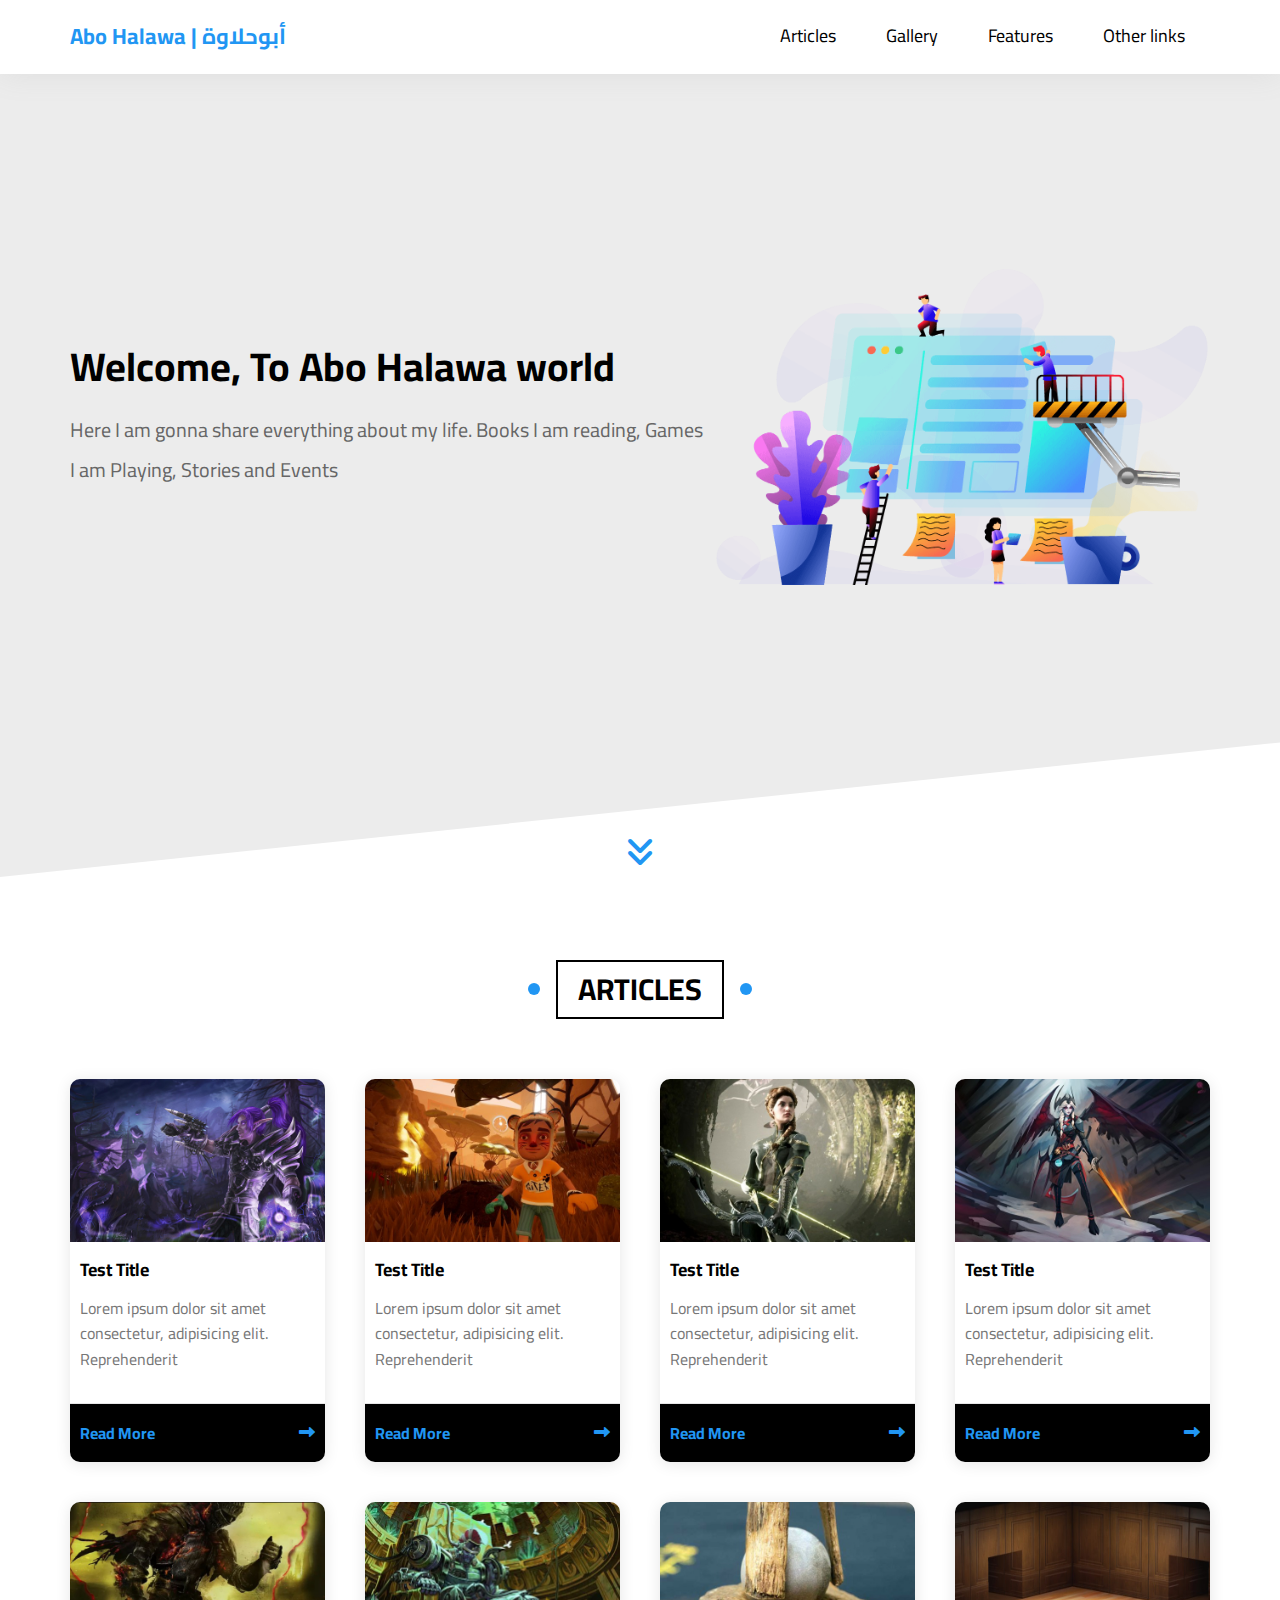
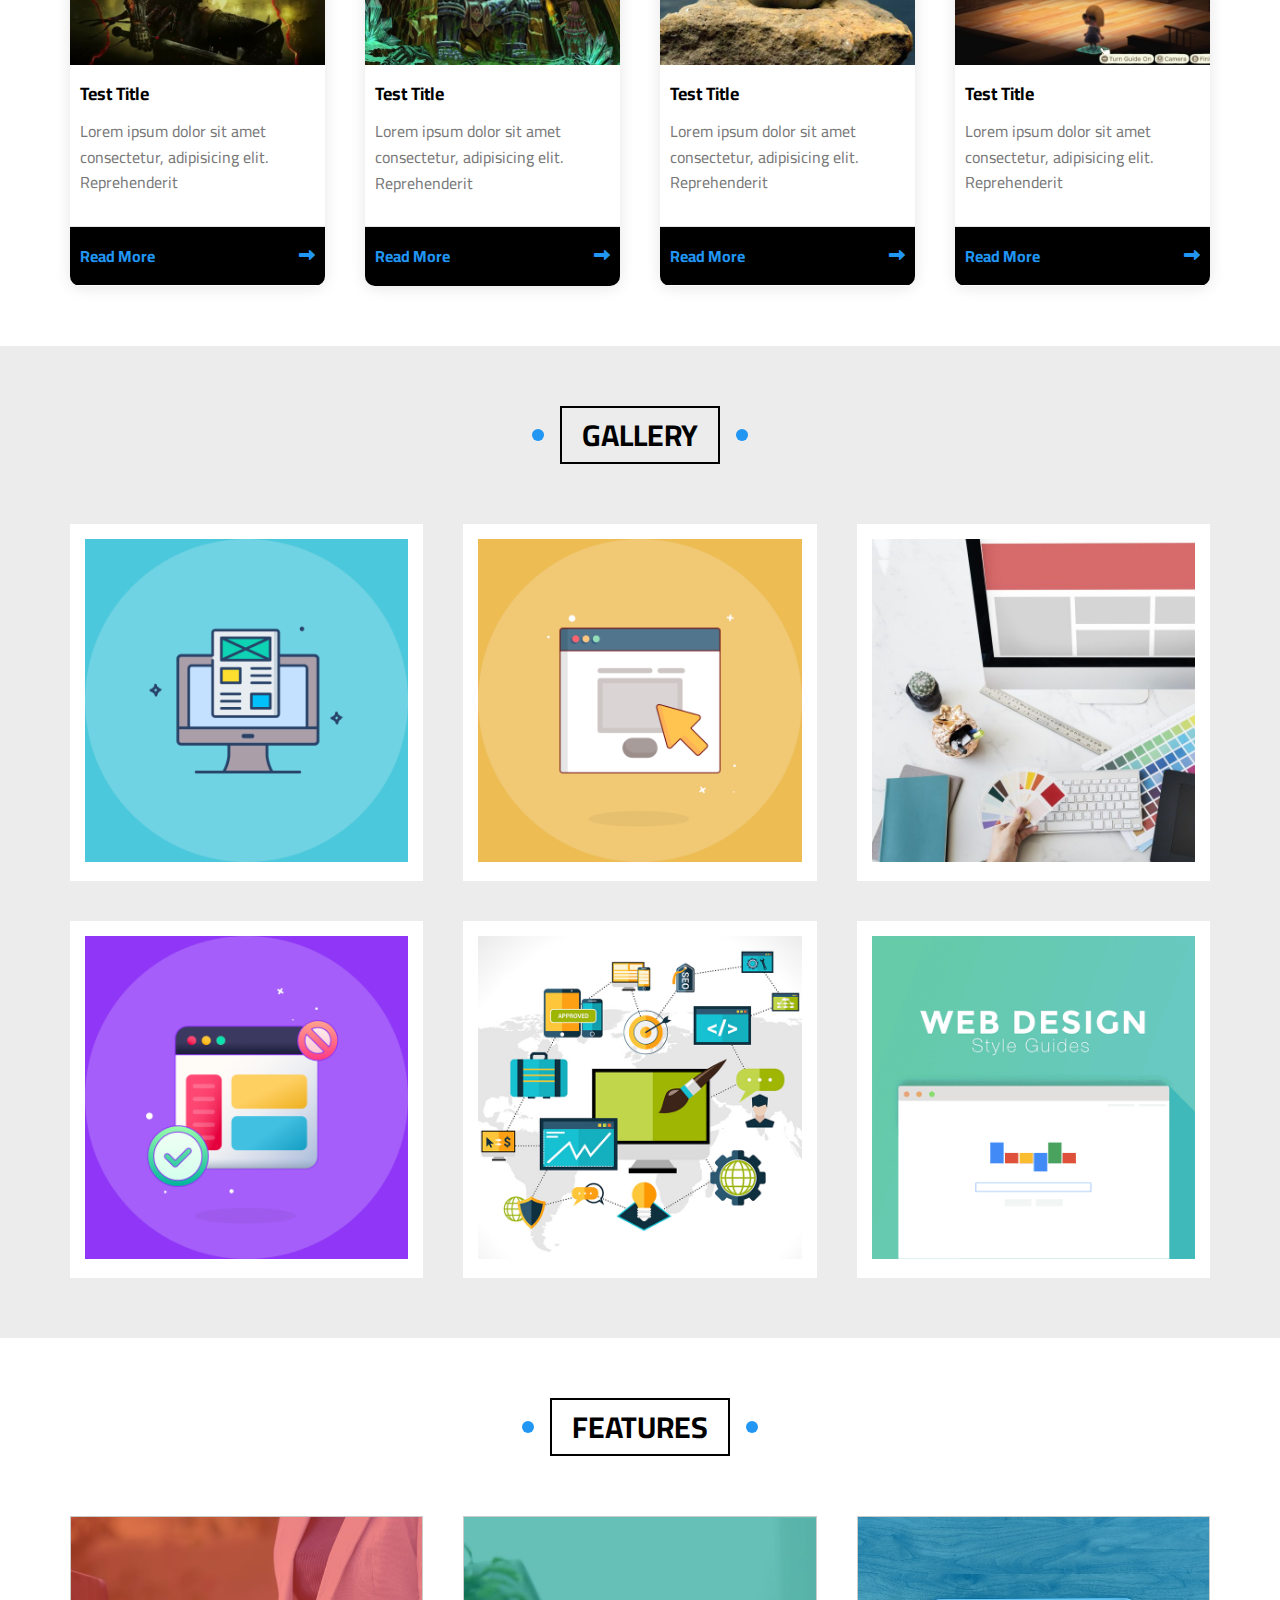
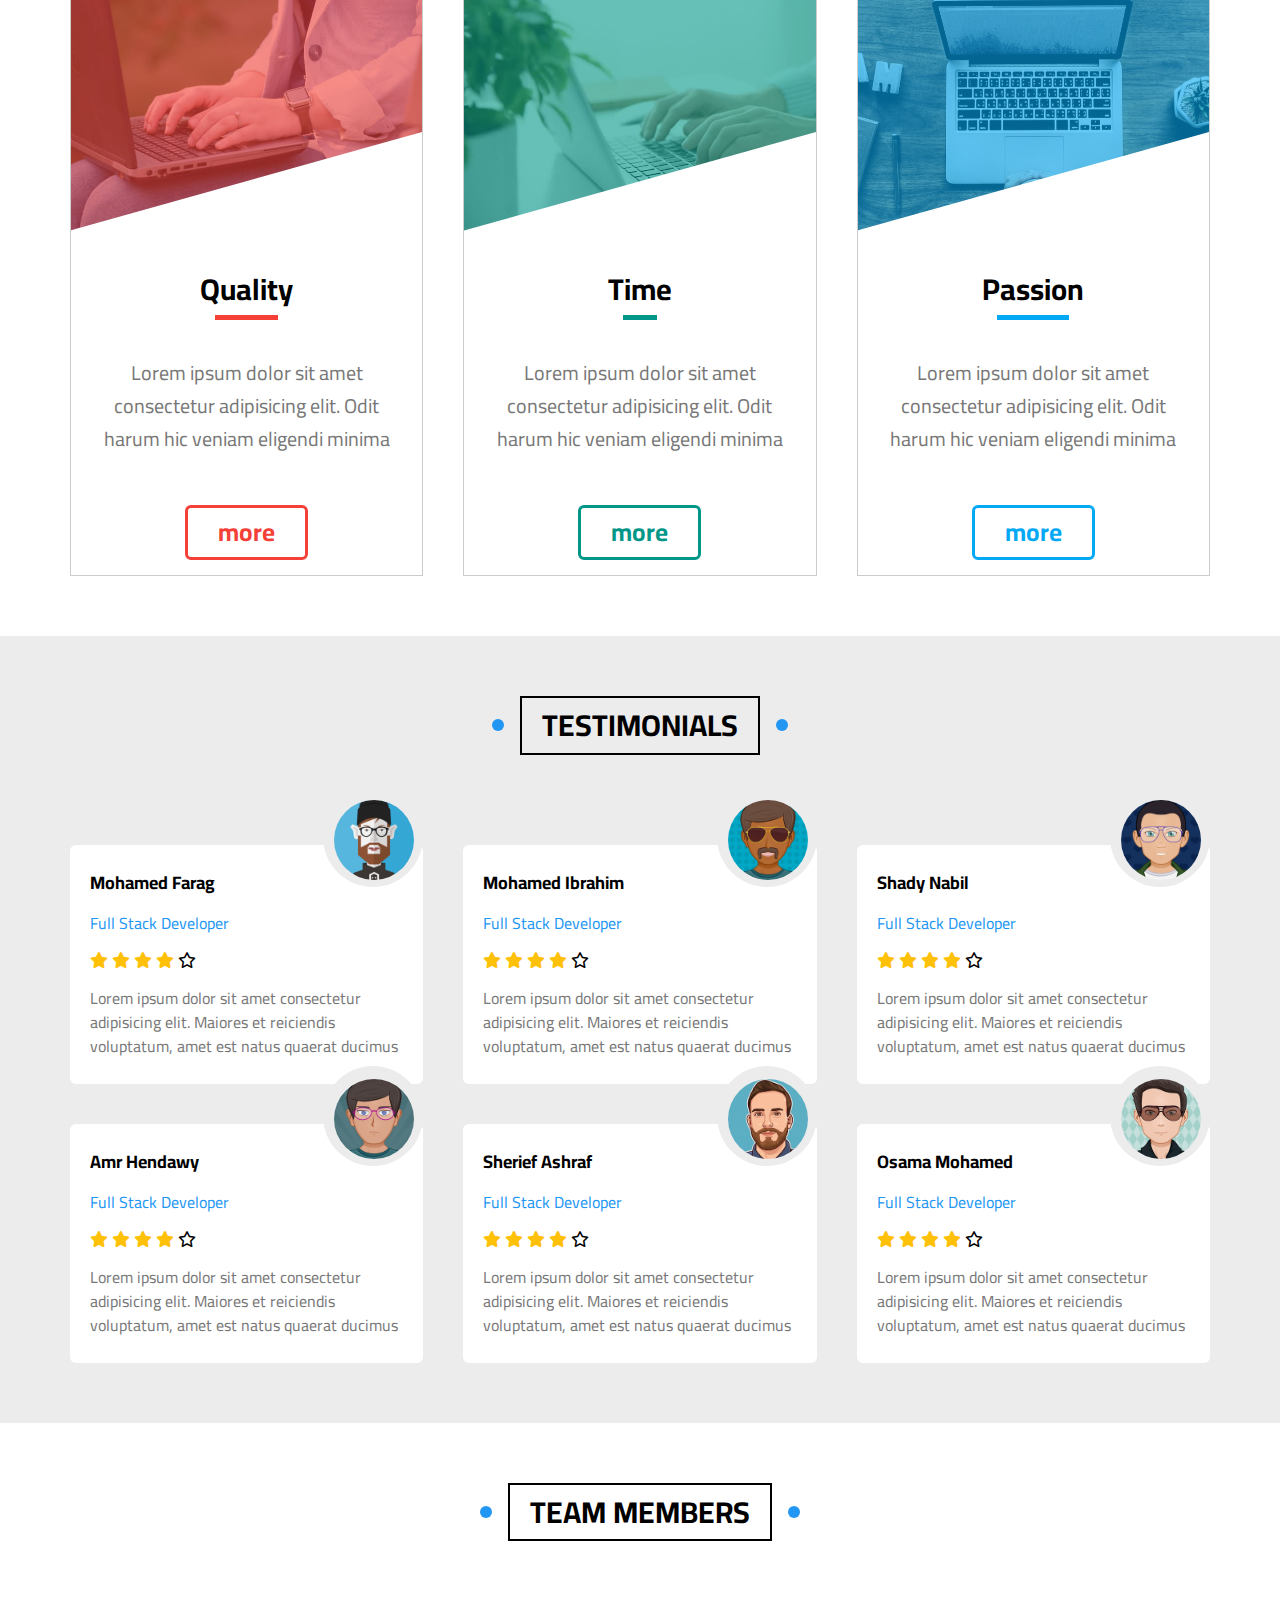
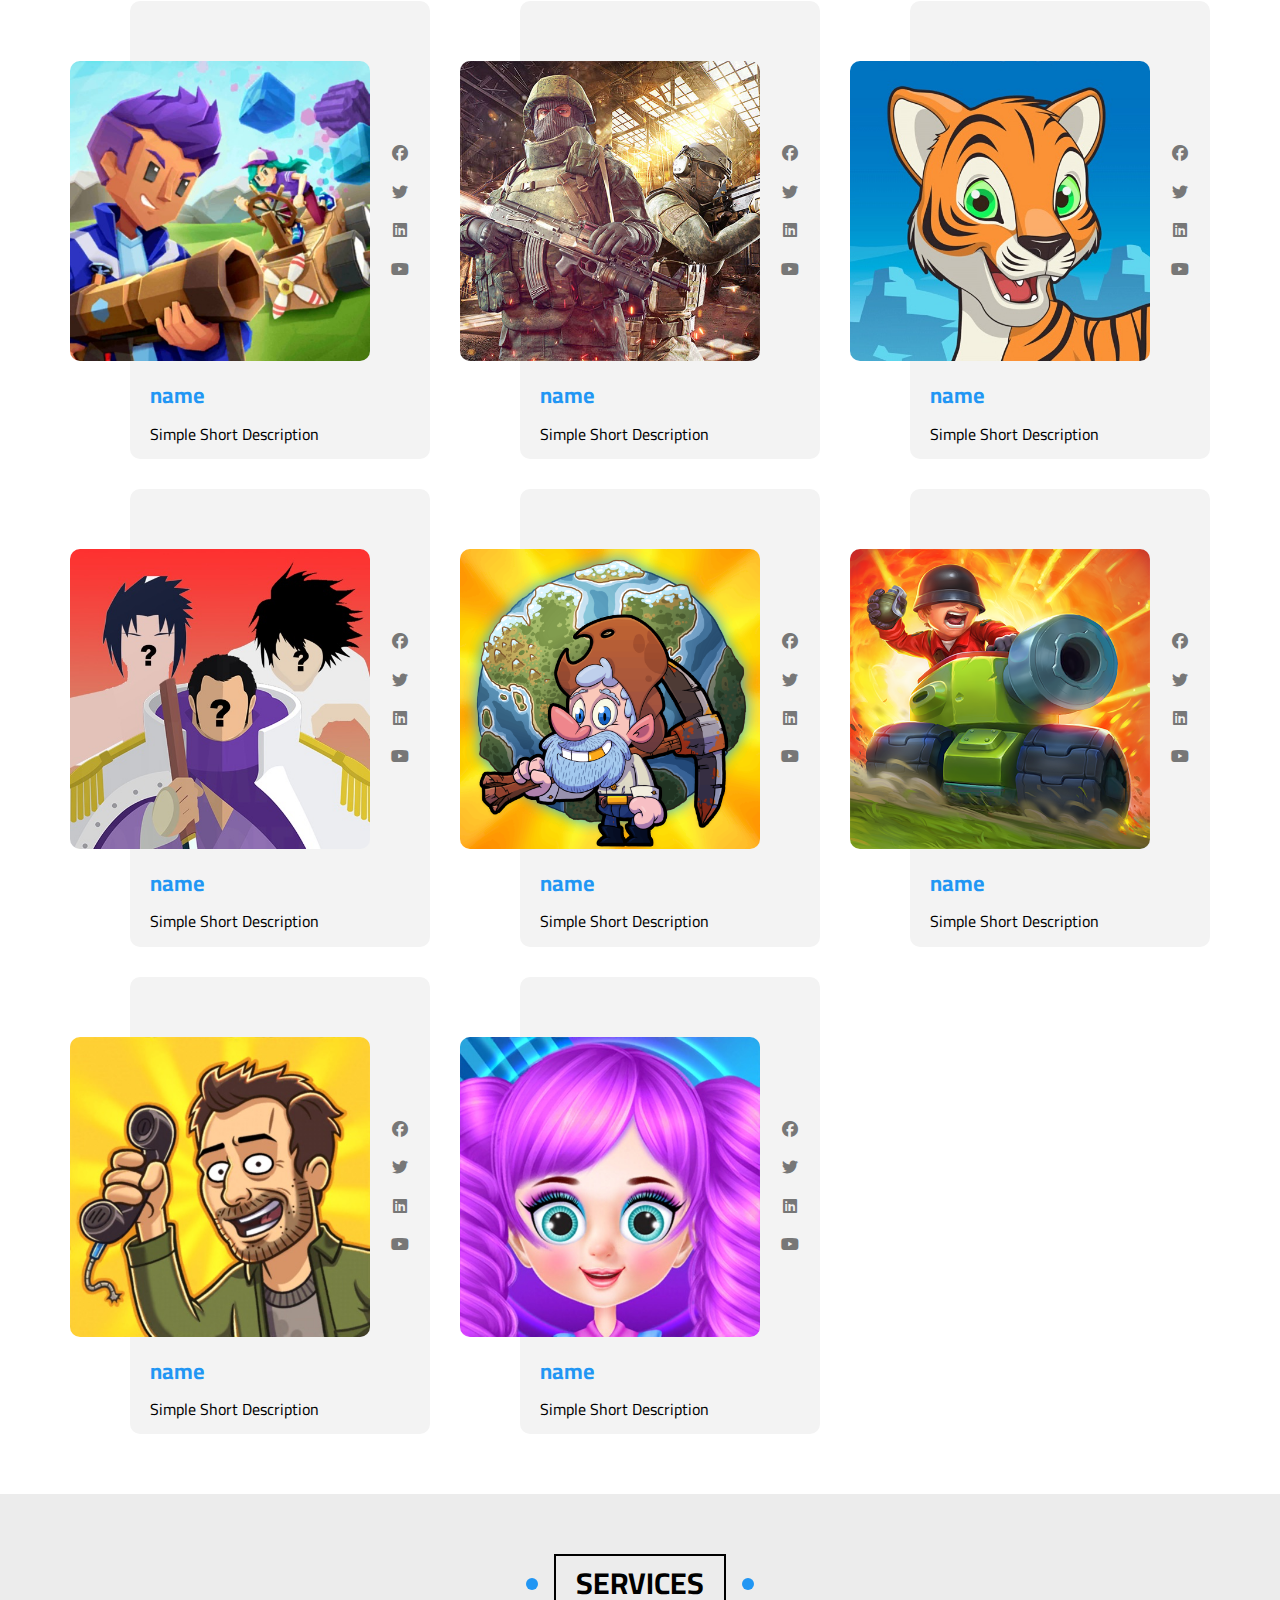
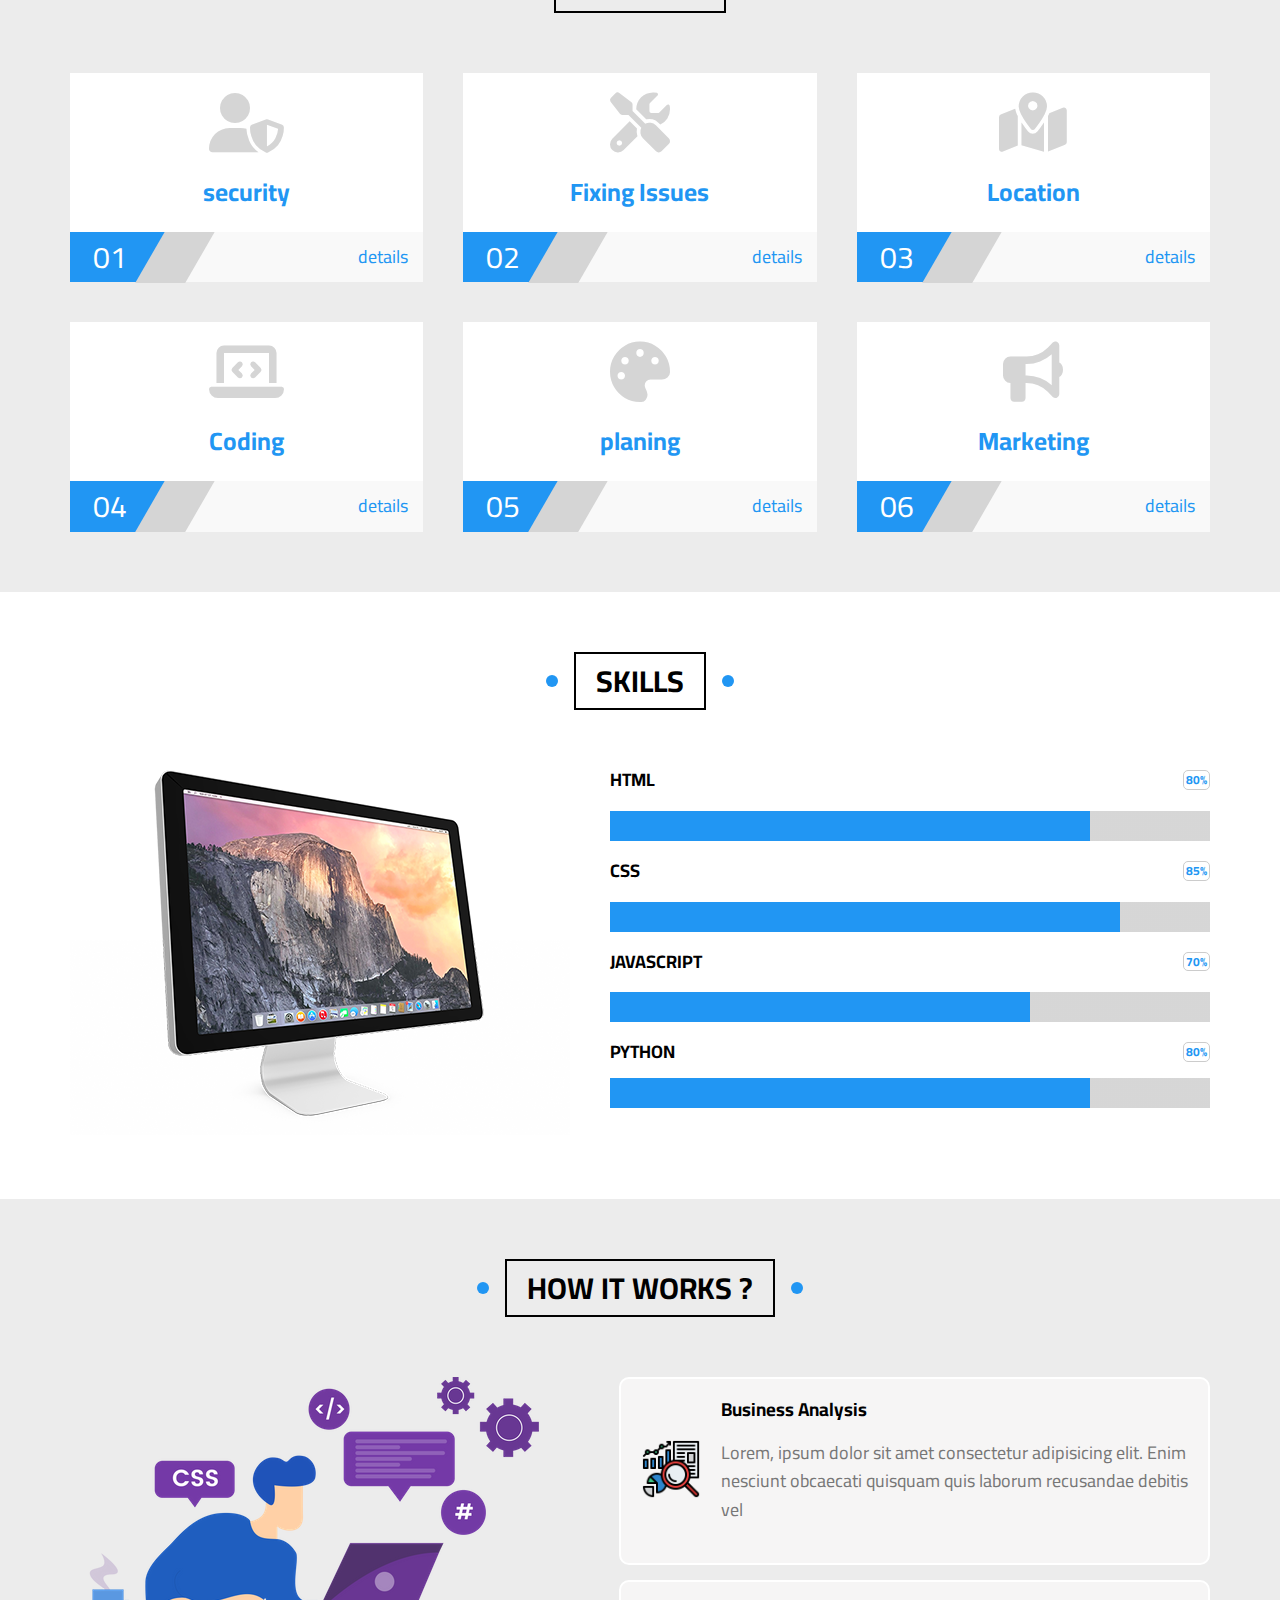
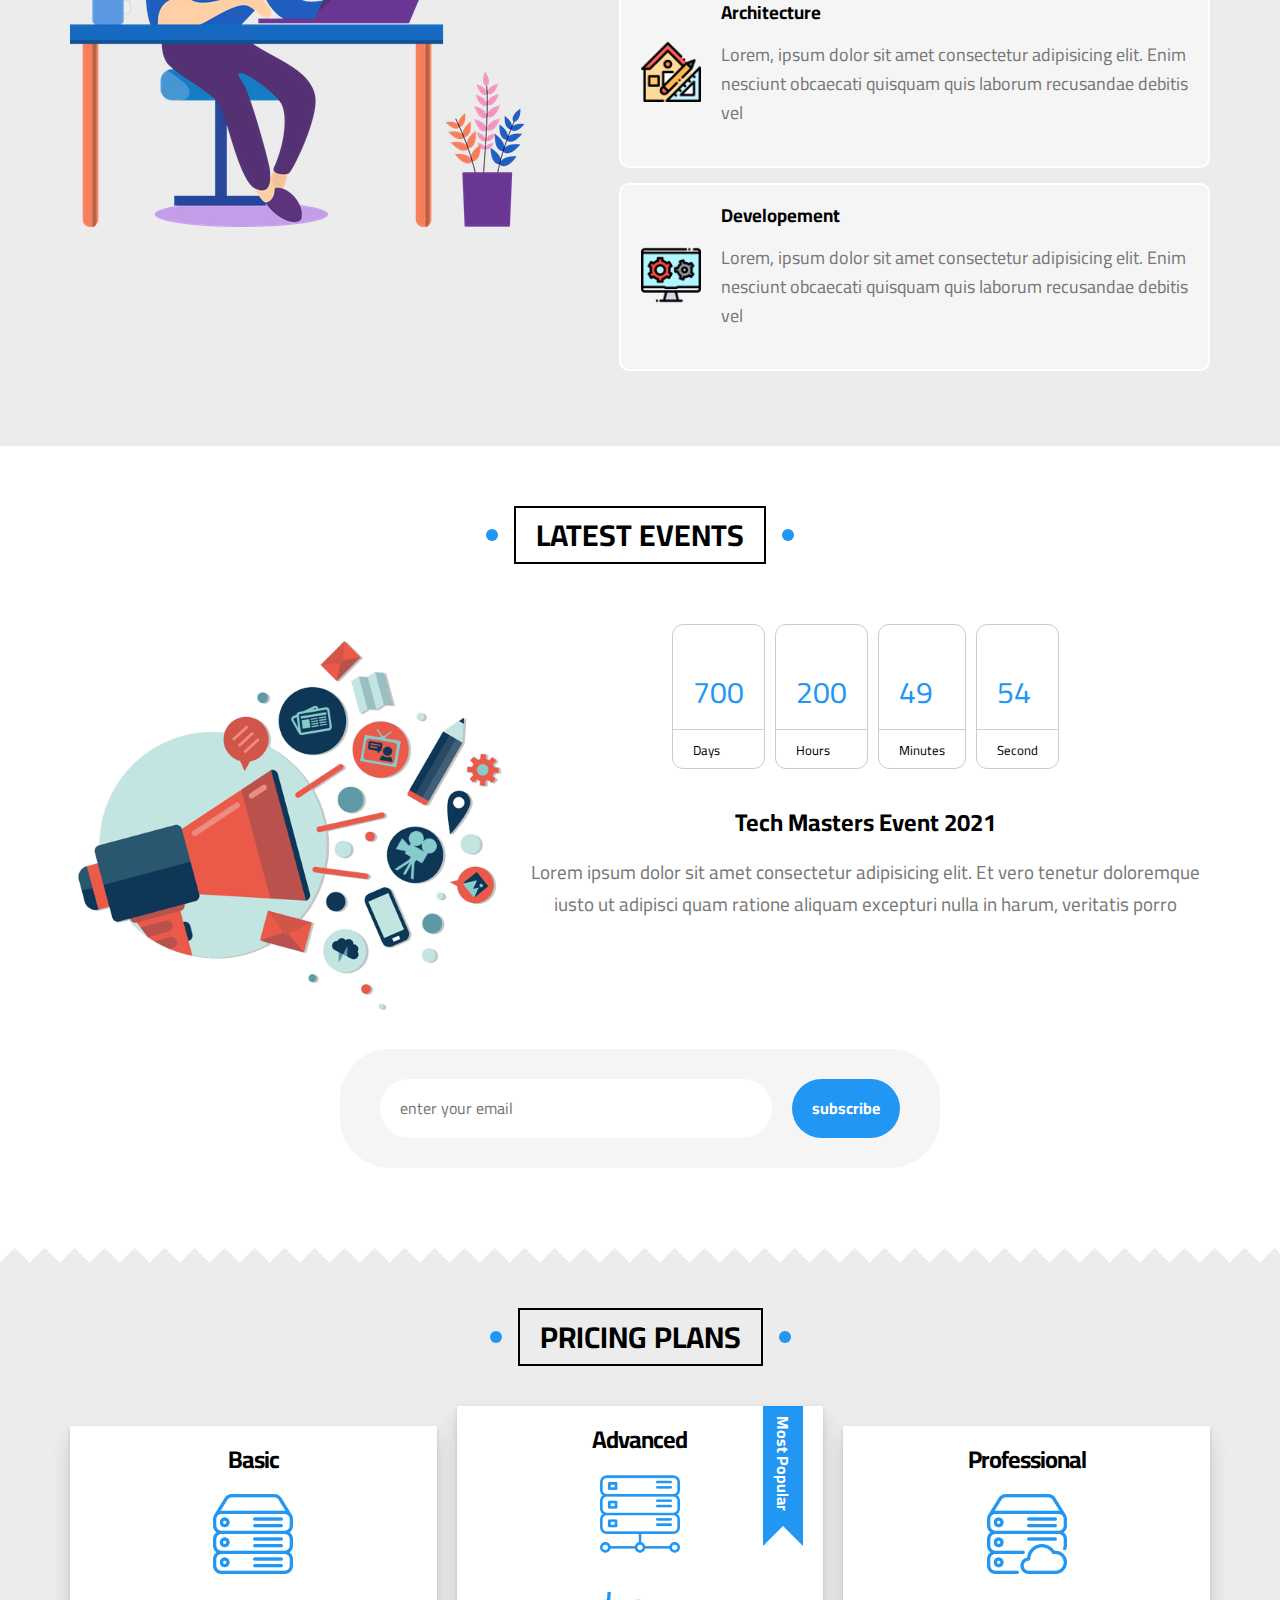
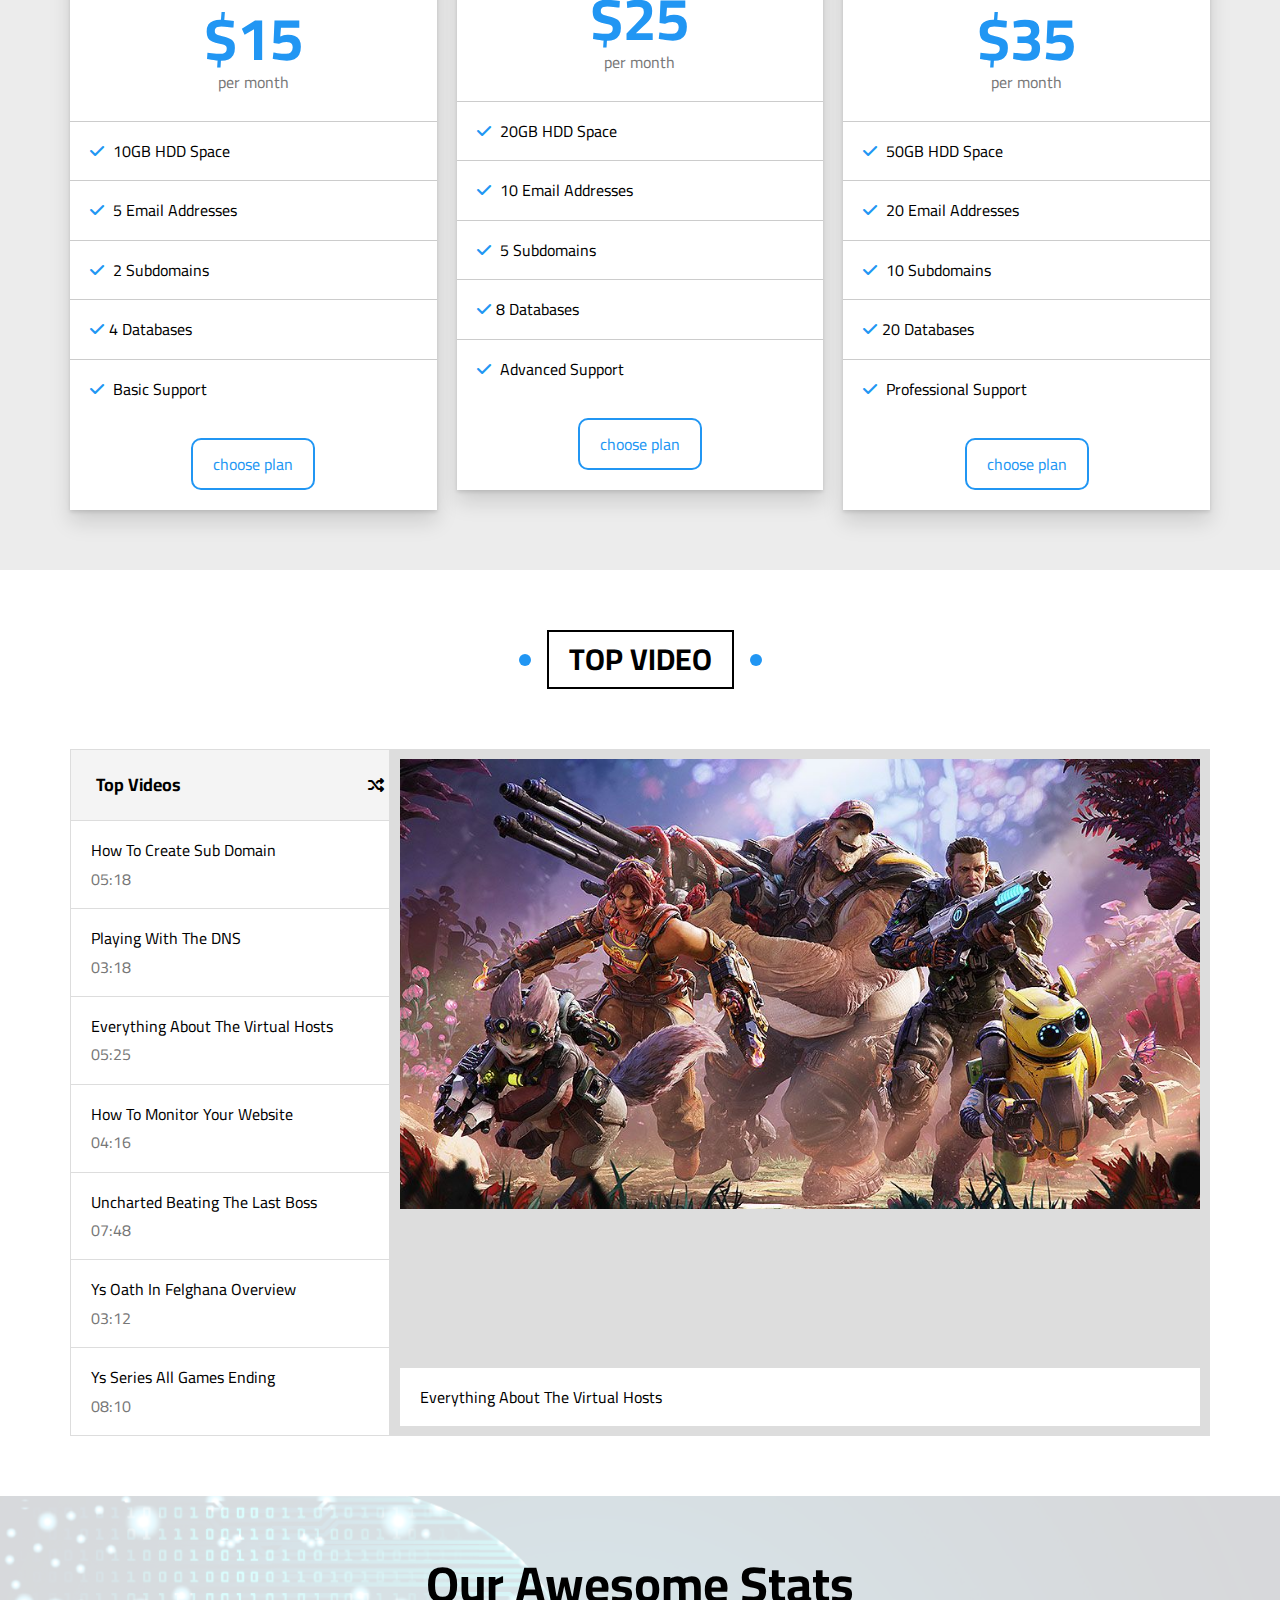
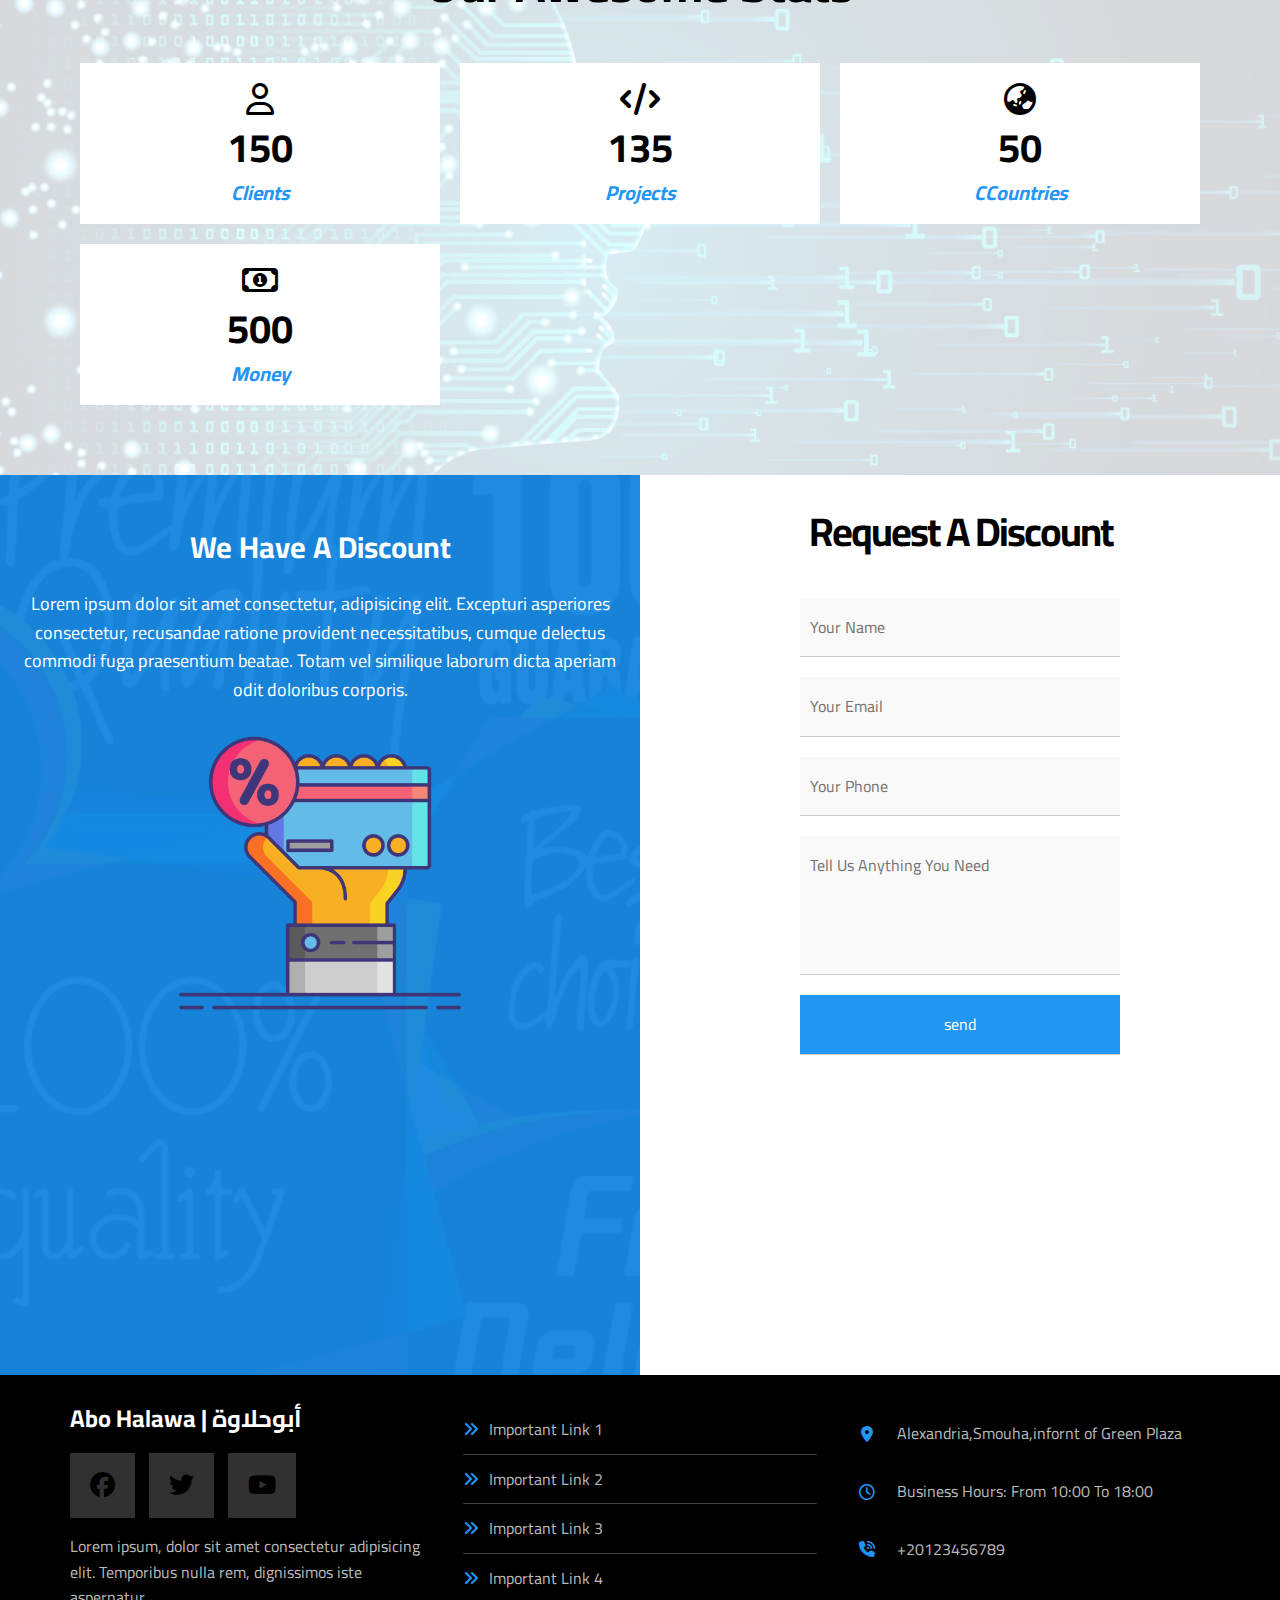
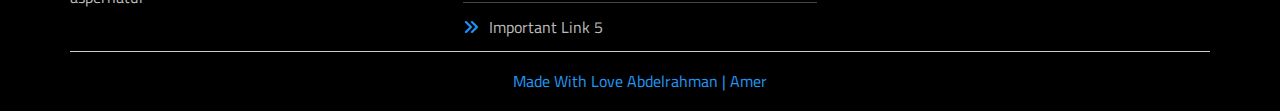
<file: index.html>
<!DOCTYPE html>
<html lang="en">

<head>
    <meta charset="UTF-8">
    <meta name="viewport" content="width=device-width, initial-scale=1.0">
    <title>My-shop | template-3</title>
    <link rel="stylesheet" href="css/normalize.css">
    <link rel="stylesheet" href="css/MyShop.css">
    <link rel="stylesheet" href="css/all.min.css">
    <link rel="preconnect" href="https://fonts.googleapis.com">
    <link rel="preconnect" href="https://fonts.gstatic.com" crossorigin>
    <link
        href="https://fonts.googleapis.com/css2?family=Cairo:wght@200,1000&family=Jomhuria&family=Open+Sans:ital,wght@0,300..800;1,300..800&family=Work+Sans:ital,wght@0,100..900&display=swap"
        rel="stylesheet">
</head>

<body>
    <!-- start header  -->
    <header>
        <div class="container">
            <a href="#landing" class="logo">Abo Halawa | أبوحلاوة</a>
            <nav>
                <ul class="main-ul">
                    <li><a href="#articles">Articles</a></li>
                    <li><a href="#gallery">Gallery</a></li>
                    <li><a href="#Features">Features</a></li>
                    <li class="active">
                        <a href="#">Other links</a>
                        <!-- Start Megamenu -->
                        <div class="mega-menu">
                            <div class="image"><img decoding="async" src="imgs/megamenu.png" alt="Mega Menu Image" />
                            </div>
                            <ul class="links">
                                <li>
                                    <a href="#Testimonials"><i class="far fa-comments fa-fw"></i> Testimonials</a>
                                </li>
                                <li>
                                    <a href="#Team-Members"><i class="far fa-user fa-fw"></i> Team Members</a>
                                </li>
                                <li>
                                    <a href="#services"><i class="far fa-building fa-fw"></i> Services</a>
                                </li>
                                <li>
                                    <a href="#skills"><i class="far fa-check-circle fa-fw"></i> Our Skills</a>
                                </li>
                                <li>
                                    <a href="#works"><i class="far fa-clipboard fa-fw"></i> How It Works</a>
                                </li>
                            </ul>
                            <ul class="links">
                                <li>
                                    <a href="#events"><i class="far fa-calendar-alt fa-fw"></i> Events</a>
                                </li>
                                <li>
                                    <a href="#price"><i class="fas fa-server fa-fw"></i> Pricing Plans</a>
                                </li>
                                <li>
                                    <a href="#video"><i class="far fa-play-circle fa-fw"></i> Top Videos</a>
                                </li>
                                <li>
                                    <a href="#stats"><i class="far fa-chart-bar fa-fw"></i> Stats</a>
                                </li>
                                <li>
                                    <a href="#discount"><i class="fas fa-percent fa-fw"></i> Request A Discount</a>
                                </li>
                            </ul>
                        </div>
                        <!-- end Megamenu -->
                    </li>
                </ul>
            </nav>
        </div>
    </header>
    <!-- end header  -->
    <!-- start landing -->
    <div class="landing" id="landing">
        <div class="container">
            <div class="text">
                <h2>Welcome, To Abo Halawa world</h2>
                <p>Here I am gonna share everything about my life. Books I am reading, Games I am Playing, Stories and
                    Events</p>
            </div>
            <img src="imgs/landing-image.png" alt="Landing Image">
        </div>
        <a href="#articles" class="go-down"><i class="fas fa-angle-double-down fa-2x"></i></a>
    </div>
    <!-- end landing -->
    <!-- start articles  -->
    <div class="articles" id="articles">
        <div class="container">
            <h2 class="main-title">articles</h2>
            <div class="tests">
                <div class="list">
                    <div class="image"><img src="imgs/cat-01.jpg" alt="Article Image 1"></div>
                    <h4>test title</h4>
                    <p>Lorem ipsum dolor sit amet consectetur, adipisicing elit. Reprehenderit</p>
                    <div class="footer">
                        <a href="read-more.html" target="_blank">read more</a>
                        <i class="fas fa-long-arrow-alt-right"></i>
                    </div>
                </div>
                <div class="list">
                    <div class="image"><img src="imgs/cat-02.jpg" alt="Article Image 2"></div>
                    <h4>test title</h4>
                    <p>Lorem ipsum dolor sit amet consectetur, adipisicing elit. Reprehenderit</p>
                    <div class="footer">
                        <a href="read-more.html" target="_blank">read more</a>
                        <i class="fas fa-long-arrow-alt-right"></i>
                    </div>
                </div>
                <div class="list">
                    <div class="image"><img src="imgs/cat-03.jpg" alt="Article Image 3"></div>
                    <h4>test title</h4>
                    <p>Lorem ipsum dolor sit amet consectetur, adipisicing elit. Reprehenderit</p>
                    <div class="footer">
                        <a href="read-more.html" target="_blank">read more</a>
                        <i class="fas fa-long-arrow-alt-right"></i>
                    </div>
                </div>
                <div class="list">
                    <div class="image"><img src="imgs/cat-04.jpg" alt="Article Image 4"></div>
                    <h4>test title</h4>
                    <p>Lorem ipsum dolor sit amet consectetur, adipisicing elit. Reprehenderit</p>
                    <div class="footer">
                        <a href="read-more.html" target="_blank">read more</a>
                        <i class="fas fa-long-arrow-alt-right"></i>
                    </div>
                </div>
                <div class="list">
                    <div class="image"><img src="imgs/cat-05.jpg" alt="Article Image 5"></div>
                    <h4>test title</h4>
                    <p>Lorem ipsum dolor sit amet consectetur, adipisicing elit. Reprehenderit</p>
                    <div class="footer">
                        <a href="read-more.html" target="_blank">read more</a>
                        <i class="fas fa-long-arrow-alt-right"></i>
                    </div>
                </div>
                <div class="list">
                    <div class="image"><img src="imgs/cat-06.jpg" alt="Article Image 6"></div>
                    <h4>test title</h4>
                    <p>Lorem ipsum dolor sit amet consectetur, adipisicing elit. Reprehenderit</p>
                    <div class="footer">
                        <a href="read-more.html" target="_blank">read more</a>
                        <i class="fas fa-long-arrow-alt-right"></i>
                    </div>
                </div>
                <div class="list">
                    <div class="image"><img src="imgs/cat-07.jpg" alt="Article Image 7"></div>
                    <h4>test title</h4>
                    <p>Lorem ipsum dolor sit amet consectetur, adipisicing elit. Reprehenderit</p>
                    <div class="footer">
                        <a href="read-more.html" target="_blank">read more</a>
                        <i class="fas fa-long-arrow-alt-right"></i>
                    </div>
                </div>
                <div class="list">
                    <div class="image"><img src="imgs/cat-08.jpg" alt="Article Image 8"></div>
                    <h4>test title</h4>
                    <p>Lorem ipsum dolor sit amet consectetur, adipisicing elit. Reprehenderit</p>
                    <div class="footer">
                        <a href="read-more.html" target="_blank">read more</a>
                        <i class="fas fa-long-arrow-alt-right"></i>
                    </div>
                </div>
            </div>
        </div>
    </div>
    <!-- end articles  -->
    <!-- start gallery  -->
    <div class="gallery" id="gallery">
        <div class="container">
            <h2 class="main-title">gallery</h2>
            <div class="imgs">
                <div class="box">
                    <div class="image"><img src="imgs/gallery-01.png" alt="Gallery Image 1"></div>
                </div>
                <div class="box">
                    <div class="image"><img src="imgs/gallery-02.png" alt="Gallery Image 2"></div>
                </div>

                <div class="box">
                    <div class="image"><img src="imgs/gallery-03.png" alt="Gallery Image 3"></div>
                </div>

                <div class="box">
                    <div class="image"><img src="imgs/gallery-04.png" alt="Gallery Image 4"></div>
                </div>

                <div class="box">
                    <div class="image"><img src="imgs/gallery-05.png" alt="Gallery Image 5"></div>
                </div>

                <div class="box">
                    <div class="image"><img src="imgs/gallery-06.png" alt="Gallery Image 6"></div>
                </div>

            </div>
        </div>
    </div>
    <!-- end gallery  -->
    <!-- start Features -->
    <div class="Features" id="Features">
        <div class="container">
            <h2 class="main-title">Features</h2>
            <div class="groups">
                <div class="box Quality">
                    <div class="image">
                        <img src="imgs/features-01.jpg" class="Quality" alt="Feature Image 1">
                    </div>
                    <h3>Quality</h3>
                    <p>
                        Lorem ipsum dolor sit amet consectetur adipisicing elit. Odit harum hic veniam eligendi minima
                    </p>
                    <a href="read-more.html" target="_blank">more</a>
                </div>
                <div class="box time">
                    <div class="image">
                        <img src="imgs/features-02.jpg" class="time" alt="Feature Image 2">
                    </div>
                    <h3>time</h3>
                    <p>
                        Lorem ipsum dolor sit amet consectetur adipisicing elit. Odit harum hic veniam eligendi minima
                    </p>
                    <a href="read-more.html" target="_blank">more</a>
                </div>
                <div class="box passion">
                    <div class="image">
                        <img src="imgs/features-03.jpg" class="passion" alt="Feature Image 3">
                    </div>
                    <h3>passion</h3>
                    <p>
                        Lorem ipsum dolor sit amet consectetur adipisicing elit. Odit harum hic veniam eligendi minima
                    </p>
                    <a href="read-more.html" target="_blank">more</a>
                </div>
            </div>
        </div>
    </div>
    <!-- end Features -->
    <!-- start Testimonials -->
    <div class="Testimonials" id="Testimonials">
        <div class="container">
            <h2 class="main-title">Testimonials</h2>
            <div class="groups">
                <div class="box">
                    <img src="imgs/avatar-01.png" alt="Avatar 1">
                    <h3>Mohamed Farag</h3>
                    <p class="new">Full Stack Developer</p>
                    <div class="stars">
                        <i class="fa-solid fa-star"></i>
                        <i class="fa-solid fa-star"></i>
                        <i class="fa-solid fa-star"></i>
                        <i class="fa-solid fa-star"></i>
                        <i class="fa-regular fa-star active"></i>
                    </div>
                    <p>Lorem ipsum dolor sit amet consectetur adipisicing elit. Maiores et reiciendis voluptatum, amet
                        est natus quaerat ducimus</p>
                </div>
                <div class="box">
                    <img src="imgs/avatar-02.png" alt="Avatar 2">
                    <h3>Mohamed Ibrahim</h3>
                    <p class="new">Full Stack Developer</p>
                    <div class="stars">
                        <i class="fa-solid fa-star"></i>
                        <i class="fa-solid fa-star"></i>
                        <i class="fa-solid fa-star"></i>
                        <i class="fa-solid fa-star"></i>
                        <i class="fa-regular fa-star active"></i>
                    </div>
                    <p>Lorem ipsum dolor sit amet consectetur adipisicing elit. Maiores et reiciendis voluptatum, amet
                        est natus quaerat ducimus</p>
                </div>
                <div class="box">
                    <img src="imgs/avatar-03.png" alt="Avatar 3">
                    <h3>Shady Nabil</h3>
                    <p class="new">Full Stack Developer</p>
                    <div class="stars">
                        <i class="fa-solid fa-star"></i>
                        <i class="fa-solid fa-star"></i>
                        <i class="fa-solid fa-star"></i>
                        <i class="fa-solid fa-star"></i>
                        <i class="fa-regular fa-star active"></i>
                    </div>
                    <p>Lorem ipsum dolor sit amet consectetur adipisicing elit. Maiores et reiciendis voluptatum, amet
                        est natus quaerat ducimus</p>
                </div>
                <div class="box">
                    <img src="imgs/avatar-04.png" alt="Avatar 4">
                    <h3>Amr Hendawy</h3>
                    <p class="new">Full Stack Developer</p>
                    <div class="stars">
                        <i class="fa-solid fa-star"></i>
                        <i class="fa-solid fa-star"></i>
                        <i class="fa-solid fa-star"></i>
                        <i class="fa-solid fa-star"></i>
                        <i class="fa-regular fa-star active"></i>
                    </div>
                    <p>Lorem ipsum dolor sit amet consectetur adipisicing elit. Maiores et reiciendis voluptatum, amet
                        est natus quaerat ducimus</p>
                </div>
                <div class="box">
                    <img src="imgs/avatar-05.png" alt="Avatar 5">
                    <h3>Sherief Ashraf</h3>
                    <p class="new">Full Stack Developer</p>
                    <div class="stars">
                        <i class="fa-solid fa-star"></i>
                        <i class="fa-solid fa-star"></i>
                        <i class="fa-solid fa-star"></i>
                        <i class="fa-solid fa-star"></i>
                        <i class="fa-regular fa-star active"></i>
                    </div>
                    <p>Lorem ipsum dolor sit amet consectetur adipisicing elit. Maiores et reiciendis voluptatum, amet
                        est natus quaerat ducimus</p>
                </div>
                <div class="box">
                    <img src="imgs/avatar-06.png" alt="Avatar 6">
                    <h3>Osama Mohamed</h3>
                    <p class="new">Full Stack Developer</p>
                    <div class="stars">
                        <i class="fa-solid fa-star"></i>
                        <i class="fa-solid fa-star"></i>
                        <i class="fa-solid fa-star"></i>
                        <i class="fa-solid fa-star"></i>
                        <i class="fa-regular fa-star active"></i>
                    </div>
                    <p>Lorem ipsum dolor sit amet consectetur adipisicing elit. Maiores et reiciendis voluptatum, amet
                        est natus quaerat ducimus</p>
                </div>
            </div>
        </div>
    </div>

    <!-- end Testimonials -->
    <!-- start Team Members -->
    <div class="Team-Members" id="Team-Members">
        <div class="container">
            <h2 class="main-title">Team Members</h2>
            <div class="groups">
                <div class="box">
                    <div class="flex">
                        <img src="imgs/team-01.jpg" alt="Team Member 1">
                        <div class="social">
                            <a href="#"> <i class="fa-brands fa-facebook"></i></a>
                            <a href="#"> <i class="fa-brands fa-twitter"></i></a>
                            <a href="#"> <i class="fa-brands fa-linkedin"></i></a>
                            <a href="#"> <i class="fa-brands fa-youtube"></i></a>
                        </div>
                    </div>
                    <h3>name</h3>
                    <p>Simple Short Description</p>
                </div>
                <div class="box">
                    <div class="flex">
                        <img src="imgs/team-02.jpg" alt="Team Member 2">
                        <div class="social">
                            <a href="#"> <i class="fa-brands fa-facebook"></i></a>
                            <a href="#"> <i class="fa-brands fa-twitter"></i></a>
                            <a href="#"> <i class="fa-brands fa-linkedin"></i></a>
                            <a href="#"> <i class="fa-brands fa-youtube"></i></a>
                        </div>
                    </div>
                    <h3>name</h3>
                    <p>Simple Short Description</p>
                </div>
                <div class="box">
                    <div class="flex">
                        <img src="imgs/team-03.jpg" alt="Team Member 3">
                        <div class="social">
                            <a href="#"> <i class="fa-brands fa-facebook"></i></a>
                            <a href="#"> <i class="fa-brands fa-twitter"></i></a>
                            <a href="#"> <i class="fa-brands fa-linkedin"></i></a>
                            <a href="#"> <i class="fa-brands fa-youtube"></i></a>
                        </div>
                    </div>
                    <h3>name</h3>
                    <p>Simple Short Description</p>
                </div>
                <div class="box">
                    <div class="flex">
                        <img src="imgs/team-04.jpg" alt="Team Member 4">
                        <div class="social">
                            <a href="#"> <i class="fa-brands fa-facebook"></i></a>
                            <a href="#"> <i class="fa-brands fa-twitter"></i></a>
                            <a href="#"><i class="fa-brands fa-linkedin"></i></a>
                            <a href="#"> <i class="fa-brands fa-youtube"></i></a>
                        </div>
                    </div>
                    <h3>name</h3>
                    <p>Simple Short Description</p>
                </div>
                <div class="box">
                    <div class="flex">
                        <img src="imgs/team-05.jpg" alt="Team Member 5">
                        <div class="social">
                            <a href="#"> <i class="fa-brands fa-facebook"></i></a>
                            <a href="#"> <i class="fa-brands fa-twitter"></i></a>
                            <a href="#"> <i class="fa-brands fa-linkedin"></i></a>
                            <a href="#"> <i class="fa-brands fa-youtube"></i></a>
                        </div>
                    </div>
                    <h3>name</h3>
                    <p>Simple Short Description</p>
                </div>
                <div class="box">
                    <div class="flex">
                        <img src="imgs/team-06.jpg" alt="Team Member 6">
                        <div class="social">
                            <a href="#"> <i class="fa-brands fa-facebook"></i></a>
                            <a href="#"> <i class="fa-brands fa-twitter"></i></a>
                            <a href="#"> <i class="fa-brands fa-linkedin"></i></a>
                            <a href="#"> <i class="fa-brands fa-youtube"></i></a>
                        </div>
                    </div>
                    <h3>name</h3>
                    <p>Simple Short Description</p>
                </div>
                <div class="box">
                    <div class="flex">
                        <img src="imgs/team-07.jpg" alt="Team Member 7">
                        <div class="social">
                            <a href="#"> <i class="fa-brands fa-facebook"></i></a>
                            <a href="#"> <i class="fa-brands fa-twitter"></i></a>
                            <a href="#"> <i class="fa-brands fa-linkedin"></i></a>
                            <a href="#"> <i class="fa-brands fa-youtube"></i></a>
                        </div>
                    </div>
                    <h3>name</h3>
                    <p>Simple Short Description</p>
                </div>
                <div class="box">
                    <div class="flex">
                        <img src="imgs/team-08.jpg" alt="Team Member 8">
                        <div class="social">
                            <a href="#"> <i class="fa-brands fa-facebook"></i></a>
                            <a href="#"> <i class="fa-brands fa-twitter"></i></a>
                            <a href="#"> <i class="fa-brands fa-linkedin"></i></a>
                            <a href="#"> <i class="fa-brands fa-youtube"></i></a>
                        </div>
                    </div>
                    <h3>name</h3>
                    <p>Simple Short Description</p>
                </div>
            </div>
        </div>
    </div>
    <!-- end Team Members -->
    <!-- start services  -->
    <div class="services" id="services">
        <div class="container">
            <h2 class="main-title">services</h2>
            <div class="groups">
                <div class="box">
                    <i class="fas fa-user-shield fa-4x"></i>
                    <h3>security</h3>
                    <div class="inf">
                        <a href="">details</a>
                    </div>
                </div>
                <div class="box">
                    <i class="fas fa-tools fa-4x"></i>
                    <h3>Fixing Issues</h3>
                    <div class="inf">
                        <a href="">details</a>
                    </div>
                </div>
                <div class="box">
                    <i class="fas fa-map-marked-alt fa-4x"></i>
                    <h3>Location</h3>
                    <div class="inf">
                        <a href="">details</a>
                    </div>
                </div>
                <div class="box">
                    <i class="fas fa-laptop-code fa-4x"></i>
                    <h3>Coding</h3>
                    <div class="inf">
                        <a href="">details</a>
                    </div>
                </div>
                <div class="box">
                    <i class="fas fa-palette fa-4x"></i>
                    <h3>planing</h3>
                    <div class="inf">
                        <a href="">details</a>
                    </div>
                </div>
                <div class="box">
                    <i class="fas fa-bullhorn fa-4x"></i>
                    <h3>Marketing</h3>
                    <div class="inf">
                        <a href="">details</a>
                    </div>
                </div>
            </div>
        </div>
    </div>
    <!-- end services  -->
    <!-- start Skills -->
    <div class="skills" id="skills">
        <div class="container">
            <h2 class="main-title">skills</h2>
            <div class="groups">
                <div class="image">
                    <img src="imgs/skills.png" alt="Skills Image">
                </div>
                <div class="box">
                    <div class="html">
                        <p class="html">html</p>
                        <div class="empty-html"></div>
                    </div>
                    <div class="css">
                        <p class="css">css</p>
                        <div class="empty-css"></div>
                    </div>
                    <div class="javascript">
                        <p class="javascript">javascript</p>
                        <div class="empty-javascript"></div>
                    </div>
                    <div class="python">
                        <p class="python">python</p>
                        <div class="empty-python"></div>
                    </div>
                </div>
            </div>
        </div>
    </div>
    <!-- end Skills -->
    <!-- start works  -->
    <div class="works" id="works">
        <div class="container">
            <h2 class="main-title">how it works ?</h2>
            <div class="groups">
                <div class="img">
                    <img src="imgs/work-steps.png" alt="Work Steps Image">
                </div>
                <div class="boxs">
                    <div class="box">
                        <div class="image">
                            <img src="imgs/work-steps-1.png" alt="Work Step 1">
                        </div>
                        <div class="text">
                            <h3>Business Analysis</h3>
                            <p>Lorem, ipsum dolor sit amet consectetur adipisicing elit. Enim nesciunt obcaecati
                                quisquam
                                quis laborum recusandae debitis vel</p>
                        </div>
                    </div>
                    <div class="box">
                        <div class="image">
                            <img src="imgs/work-steps-2.png" alt="Work Step 2">
                        </div>
                        <div class="text">
                            <h3>Architecture</h3>
                            <p>Lorem, ipsum dolor sit amet consectetur adipisicing elit. Enim nesciunt obcaecati
                                quisquam
                                quis laborum recusandae debitis vel</p>
                        </div>
                    </div>
                    <div class="box">
                        <div class="image">
                            <img src="imgs/work-steps-3.png" alt="Work Step 3">
                        </div>
                        <div class="text">
                            <h3>Developement</h3>
                            <p>Lorem, ipsum dolor sit amet consectetur adipisicing elit. Enim nesciunt obcaecati
                                quisquam
                                quis laborum recusandae debitis vel</p>
                        </div>
                    </div>
                </div>
            </div>
        </div>
    </div>
    <!-- end works  -->

    <!-- start events -->
    <div class="events" id="events">
        <div class="container">
            <h2 class="main-title">Latest Events</h2>
            <div class="groups">
                <img src="imgs/events.png" alt="Events Image">
                <div class="box">
                    <div class="num">
                        <div>
                            <p>700</p>
                            <span>days</span>
                        </div>
                        <div>
                            <p>200</p>
                            <span>hours</span>
                        </div>
                        <div>
                            <p>49</p>
                            <span>minutes</span>
                        </div>
                        <div>
                            <p>54</p>
                            <span>second</span>
                        </div>
                    </div>
                    <div class="text">
                        <h2>Tech Masters Event 2021</h2>
                        <p>Lorem ipsum dolor sit amet consectetur adipisicing elit. Et vero tenetur doloremque iusto ut
                            adipisci
                            quam ratione aliquam excepturi nulla in harum, veritatis porro
                        </p>
                    </div>
                </div>
                <div class="mail">
                    <form action="mailto:bidoamer19@mail.com">
                        <input type="email" placeholder="enter your email" required>
                        <input type="submit" value="subscribe">
                    </form>
                </div>
            </div>
        </div>
    </div>
    <!-- end events -->
    <div class="spikes"></div>
    <!-- start price  -->
    <div class="price" id="price">
        <div class="container">
            <h2 class="main-title">pricing plans</h2>
            <div class="groups">
                <div class="box">
                    <h2>
                        basic
                    </h2>
                    <img src="imgs/hosting-basic.png" alt="Hosting Basic">
                    <h3>$15</h3>
                    <p>per month</p>
                    <ul>
                        <li><i class="fa-solid fa-check"></i> 10GB HDD Space</li>
                        <li><i class="fa-solid fa-check"></i> 5 Email Addresses</li>
                        <li><i class="fa-solid fa-check"></i> 2 Subdomains</li>
                        <li><i class="fa-solid fa-check"></i>4 Databases</li>
                        <li><i class="fa-solid fa-check"></i> Basic Support</li>
                    </ul>
                    <a href="read-more.html" target="_blank">choose plan</a>
                </div>
                <div class="box active">
                    <div class="label">
                        most popular
                    </div>
                    <h2>
                        Advanced
                    </h2>
                    <img src="imgs/hosting-advanced.png" alt="Hosting Advanced">
                    <h3>$25</h3>
                    <p>per month</p>
                    <ul>
                        <li><i class="fa-solid fa-check"></i> 20GB HDD Space</li>
                        <li><i class="fa-solid fa-check"></i> 10 Email Addresses</li>
                        <li><i class="fa-solid fa-check"></i> 5 Subdomains</li>
                        <li><i class="fa-solid fa-check"></i>8 Databases</li>
                        <li><i class="fa-solid fa-check"></i> Advanced Support</li>
                    </ul>
                    <a href="read-more.html" target="_blank">choose plan</a>
                </div>
                <div class="box">
                    <h2>
                        Professional
                    </h2>
                    <img src="imgs/hosting-professional.png" alt="Hosting Professional">
                    <h3>$35</h3>
                    <p>per month</p>
                    <ul>
                        <li><i class="fa-solid fa-check"></i> 50GB HDD Space</li>
                        <li><i class="fa-solid fa-check"></i> 20 Email Addresses</li>
                        <li><i class="fa-solid fa-check"></i> 10 Subdomains</li>
                        <li><i class="fa-solid fa-check"></i>20 Databases</li>
                        <li><i class="fa-solid fa-check"></i> Professional Support</li>
                    </ul>
                    <a href="read-more.html" target="_blank">choose plan</a>
                </div>
            </div>
        </div>
    </div>
    <!--end price  -->
    <!-- start video  -->
    <div class="video" id="video">
        <div class="container">
            <h2 class="main-title">top video</h2>
            <div class="groups">
                <div class="box">
                    <div class="flex">
                        <h2>Top Videos</h2>
                        <i class="fas fa-random"></i>
                    </div>
                    <div class="videos">
                        How To Create Sub Domain <br>
                        <span>05:18</span>
                    </div>
                    <div class="videos">
                        Playing With The DNS <br>
                        <span> 03:18</span>
                    </div>
                    <div class="videos">
                        Everything About The Virtual Hosts <br>
                        <span> 05:25</span>
                    </div>
                    <div class="videos">
                        How To Monitor Your Website <br>
                        <span>04:16</span>
                    </div>
                    <div class="videos">
                        Uncharted Beating The Last Boss <br>
                        <span> 07:48</span>
                    </div>
                    <div class="videos">
                        Ys Oath In Felghana Overview <br>
                        <span> 03:12</span>
                    </div>
                    <div class="videos">
                        Ys Series All Games Ending <br>
                        <span> 08:10</span>
                    </div>
                </div>
                <div class="list">
                    <img src="imgs/video-preview.jpg" alt="Video Preview">
                    <p>Everything About The Virtual Hosts</p>
                </div>
            </div>
        </div>
    </div>
    <!-- end video  -->
    <!-- start stat  -->
    <div class="stat" id="stats">
        <div class="container">
            <h2>Our Awesome Stats</h2>
            <div class="groups">
                <div class="box">
                    <i class="far fa-user fa-2x fa-fw"></i>
                    <p>150</p>
                    <span>Clients</span>
                </div>
                <div class="box">
                    <i class="fas fa-code fa-2x fa-fw"></i>
                    <p>135</p>
                    <span>Projects</span>
                </div>
                <div class="box">
                    <i class="fas fa-globe-asia fa-2x fa-fw"></i>
                    <p>50</p>
                    <span>CCountries</span>
                </div>
                <div class="box">
                    <i class="far fa-money-bill-alt fa-2x fa-fw"></i>
                    <p>500</p>
                    <span>Money</span>
                </div>
            </div>
        </div>
    </div>
    <!-- end stat  -->
    <!-- start Discount  -->
    <div class="discount" id="discount">
        <div class="groups">
            <div class="text">
                <h2>We Have A Discount</h2>
                <p>Lorem ipsum dolor sit amet consectetur, adipisicing elit. Excepturi asperiores consectetur,
                    recusandae ratione provident necessitatibus, cumque delectus commodi fuga praesentium beatae. Totam
                    vel similique laborum dicta aperiam odit doloribus corporis.</p>
                <img src="imgs/discount.png" alt="Discount Image">
            </div>
            <div class="request">
                <h2>Request A Discount</h2>
                <form action="">
                    <input type="text" placeholder="your name" required>
                    <input type="email" placeholder="your email" required>
                    <input type="text" placeholder="your phone" required>
                    <input type="text" class="tell" placeholder="tell us anything you need">
                    <input type="submit" value="send">
                </form>
            </div>
        </div>
    </div>
    <!-- end Discount  -->
    <!-- start footer  -->
    <div class="foot">
        <div class="container">
            <div class="groups">
                <div class="box">
                    <h2>
                        Abo Halawa | أبوحلاوة
                    </h2>
                    <div class="icons">
                        <a href="read-more.html" target="_blank"> <i class="fa-brands fa-facebook"></i></a>
                        <a href="read-more.html" target="_blank"> <i class="fa-brands fa-twitter"></i></a>
                        <a href="read-more.html" target="_blank"> <i class="fa-brands fa-youtube active"></i></a>
                    </div>
                    <p>Lorem ipsum, dolor sit amet consectetur adipisicing elit. Temporibus nulla rem, dignissimos iste
                        aspernatur</p>
                </div>
                <div class="box">
                    <ul>
                        <li><a href="read-more.html" target="_blank">Important Link 1</a></li>
                        <li><a href="read-more.html" target="_blank">Important Link 2</a></li>
                        <li><a href="read-more.html" target="_blank">Important Link 3</a></li>
                        <li><a href="read-more.html" target="_blank">Important Link 4</a></li>
                        <li><a href="read-more.html" target="_blank">Important Link 5</a></li>
                    </ul>
                </div>
                <div class="box">
                    <div class="list">
                        <i class="fas fa-map-marker-alt fa-fw"></i>
                        <p>Alexandria,Smouha,infornt of Green Plaza</p>
                    </div>
                    <div class="list">
                        <i class="far fa-clock fa-fw"></i>
                        <p>Business Hours: From 10:00 To 18:00</p>
                    </div>
                    <div class="list">
                        <i class="fas fa-phone-volume fa-fw"></i>
                        <p>+20123456789</p>
                    </div>
                </div>
            </div>
            <p class="love">made with love abdelrahman | amer</p>
        </div>
    </div>
    <!-- end footer  -->

</body>

</html>
</file>
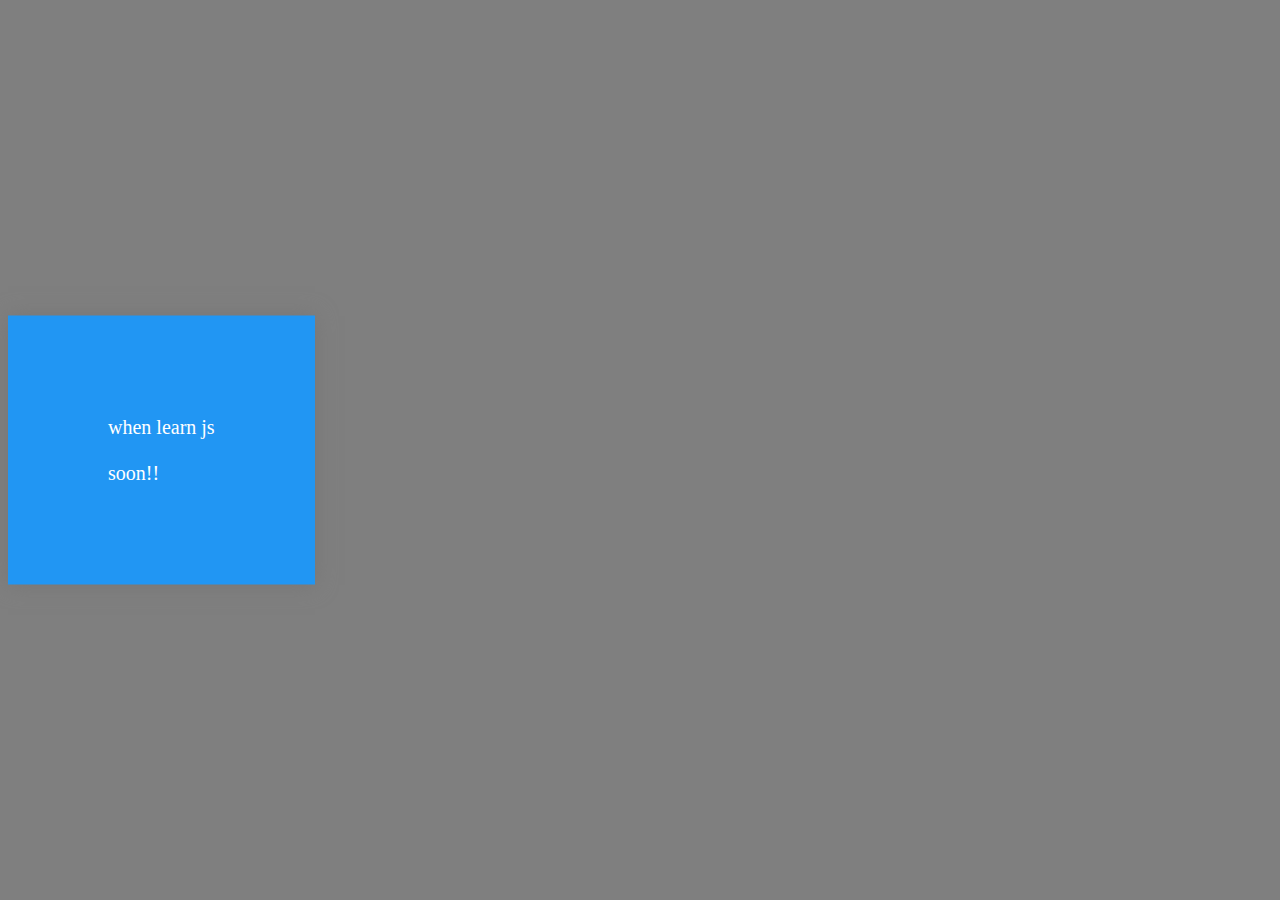
<file: read-more.html>
<!DOCTYPE html>
<html lang="en">

<head>
    <meta charset="UTF-8">
    <meta name="viewport" content="width=device-width, initial-scale=1.0">
    <title>Read more</title>
</head>

<body style=" background-color: rgb(0 0 0 / 50%);">
    <div></div>
    <div class="soon" style="background-color: #2196f3; width: fit-content; padding: 100px; margin: auto;position: absolute; top: 50%;
    transform: translateY(-50%); color: white; font-size: 20px; box-shadow: 0 0 20px #777;">
        when learn js <br> <br>soon!!
    </div>

</body>

</html>
</file>
<file: css/MyShop.css>
/* start global rules */

* {
    box-sizing: border-box;
}

body {
    font-family: "Cairo", sans-serif;
}

html {
    scroll-behavior: smooth;
}

a {
    text-decoration: none;
}

:root {
    --main-color: #2196f3;
    --main-color-hover: #1787e0;
    --main-padding: 60px;
    --main-transition: 0.3s;
    --main-background: #ececec;
}

ul {
    list-style: none;
    padding: 0;
    margin: 0;
}

.container {
    margin-left: auto;
    margin-right: auto;
    padding-left: 15px;
    padding-right: 15px;
}

/* small */
@media (min-width:768px) {
    .container {
        max-width: 750px;
    }
}

/* medium */
@media (min-width:992px) {
    .container {
        max-width: 970px;
    }
}

/* large */
@media (min-width:1200px) {
    .container {
        max-width: 1170px;
    }
}

/*  */
h2.main-title {
    text-transform: uppercase;
    font-size: 30px;
    font-weight: bold;
    margin: auto;
    width: fit-content;
    border: 2px solid;
    padding: 10px 20px;
    position: relative;
    margin-bottom: 60px;
    z-index: 1;
}

h2.main-title::before,
h2.main-title::after {
    content: "";
    position: absolute;
    width: 12px;
    height: 12px;
    border-radius: 50%;
    background-color: var(--main-color);
    top: 50%;
    transform: translateY(-50%);
    z-index: -1;
}

h2.main-title::before {
    left: -30px;
}

h2.main-title::after {
    right: -30px;
}

h2.main-title:hover {
    color: white;
    border-color: white;
    transition-delay: 0.5s;
}

h2.main-title:hover::before {
    animation: left-move 0.5s linear forwards;
}

h2.main-title:hover::after {
    animation: right-move 0.5s linear forwards;
}

@keyframes left-move {
    50% {
        left: 0;
        width: 12px;
        height: 12px;
        border-radius: 50%;
    }

    100% {
        left: 0;
        width: 50%;
        height: 100%;
        border-radius: 0;
    }
}

@keyframes right-move {
    50% {
        right: 0;
        width: 12px;
        height: 12px;
        border-radius: 50%;
    }

    100% {
        right: 0;
        width: 50%;
        height: 100%;
        border-radius: 0;
    }
}

/*  */
.spikes {
    position: relative;
}

.spikes::before {
    content: "";
    position: absolute;
    width: 100%;
    height: 30px;
    right: 0;
    background-image: linear-gradient(135deg, white 25%, transparent 25%), linear-gradient(225deg, white 25%, transparent 25%);
    background-size: 30px 30px;
}

/* end global rules */
/* start header */
header {
    background-color: white;
    box-shadow: 0 0 30px #ddd;
}

header .container {
    display: flex;
    justify-content: space-between;
    align-items: center;
    position: relative;
}

@media (max-width:767px) {
    header .container {
        flex-direction: column;
    }
}

header .container .logo {
    color: var(--main-color);
    font-size: 22px;
    font-weight: bold;
    height: 73.56px;
    display: flex;
    align-items: center;
    justify-content: center;
}

@media (max-width:767px) {
    header .container .logo {
        height: 50px;
    }
}

header .container nav ul.main-ul {
    display: flex;
}

header .container nav ul.main-ul>li>a {
    display: flex;
    justify-content: center;
    align-items: center;
    color: black;
    padding: 0 25px;
    height: 73.5px;
    font-size: 18px;
    transition: var(--main-transition);
    position: relative;
    overflow: hidden;
}

@media (max-width:767px) {
    header .container nav ul.main-ul>li>a {
        padding: 10px;
        font-size: 17px;
        height: 50px;
    }
}

header .container nav ul.main-ul>li>a::before {
    content: "";
    width: 100%;
    height: 4px;
    background-color: var(--main-color);
    position: absolute;
    top: 0;
    left: -100%;
    transition-duration: var(--main-transition);
}

header .container nav ul.main-ul>li>a:hover {
    background-color: #fafafa;
    color: var(--main-color);
}

header .container nav ul.main-ul>li>a:hover::before {
    left: 0;
}

/*  Start Megamenu */
header .mega-menu {
    background-color: white;
    position: absolute;
    width: 100%;
    z-index: -1;
    left: 0;
    border-bottom: 3px solid var(--main-color);
    display: flex;
    gap: 40px;
    padding: 30px;
    top: calc(100% + 50px);
    opacity: 0;
    transition: var(--main-transition);
}

header .container nav ul.main-ul>li.active:hover .mega-menu {
    z-index: 200;
    opacity: 1;
    top: calc(100% + 1px);
}

@media (max-width:767px) {
    header .mega-menu {
        flex-direction: column;
        gap: 0;
        padding: 5px;
    }

}

header .mega-menu .image img {
    max-width: 100%;
}

@media (max-width:991px) {
    header .mega-menu .image img {
        display: none;
    }
}

header .mega-menu .links {
    flex: 1;
    min-width: 250px;
}

header .mega-menu .links li {
    position: relative;
}

header .mega-menu .links li::before {
    content: "";
    position: absolute;
    width: 0;
    height: 100%;
    background-color: #fafafa;
    z-index: -1;
    transition: var(--main-transition);
}

header .mega-menu .links li:hover::before {
    width: 100%;
}

header .mega-menu .links li a {
    color: var(--main-color);
    font-weight: bold;
    font-size: 18px;
    padding: 15px;
    display: block;
}

header .mega-menu .links li a i {
    margin-right: 10px;
}

header .mega-menu .links li:not(:last-child) {
    border-bottom: 1px solid #e9e6e6;
}

@media (max-width:767px) {
    header .mega-menu .links:first-of-type li:last-child {
        border-bottom: 1px solid #e9e6e6;
    }
}

/*  end Megamenu */
/* end header */
/* start landing */
.landing {
    position: relative;
}

.landing::before {
    content: "";
    position: absolute;
    width: 100%;
    height: 100%;
    background-color: #ececec;
    z-index: -2;
    transform: skewY(-6deg);
    left: 0;
    top: -24px;
    transform-origin: top left;
}

.landing .container {
    display: flex;
    align-items: center;
    min-height: calc(100vh - 73.5px);
    padding-bottom: 120px;
}

.landing .container .text h2 {
    margin: 0;
    font-size: 40px;
}

.landing .container .text p {
    font-size: 20px;
    line-height: 2;
    color: #666;
}

@media (max-width:767px) {
    .landing .container .text {
        text-align: center;
    }
}

.landing .container img {
    width: 500px;
    max-width: 100%;
    position: relative;
    animation: up-down 5s infinite;
    transition: 0.3s;
}

@keyframes up-down {

    0%,
    100% {
        top: 0;
    }

    50% {
        top: 50px;
    }
}

@media (max-width:767px) {
    .landing .container img {
        display: none;
    }

    .landing .container {
        min-height: calc(100vh - 100px);
    }
}

.landing a {
    position: absolute;
    left: 50%;
    transform: translatex(-50%);
    bottom: 33px;
    color: var(--main-color);
}

.landing a:hover {
    color: var(--main-color-hover);
}

.landing a i {
    animation: bounce 1s infinite;
}

@keyframes bounce {

    10%,
    20%,
    30%,
    60%,
    80%,
    100% {
        transform: translateY(0);
    }

    40%,
    70% {
        transform: translateY(-15px);
    }
}

/* start landing */
/* start articles */
.articles {
    padding-top: var(--main-padding);
    padding-bottom: var(--main-padding);
}

.articles .container .tests {
    display: grid;
    grid-template-columns: repeat(auto-fill, minmax(250px, 1fr));
    gap: 40px;
}


.articles .container .tests .list {
    box-shadow: 0 2px 15px rgb(0 0 0 / 10%);
    overflow: hidden;
    border-radius: 10px;
    transition: var(--main-transition);
}

.articles .container .tests .list:hover {
    transform: translateY(-30px);
    box-shadow: 0 2px 15px rgb(0 0 0 / 20%);
}


.articles .container .tests .list .image img {
    max-width: 100%;
    background-size: cover;
}

.articles .container .tests .list h4 {
    font-size: 18px;
    margin: 0;
    padding: 15px 10px;
    text-transform: capitalize;
    font-weight: bold;
}

.articles .container .tests .list p {
    margin: 0;
    padding: 0 10px 30px;
    border-bottom: 1px solid #e6e6e7;
    color: #777;
    line-height: 1.6;
}

.articles .container .tests .list .footer {
    display: flex;
    justify-content: space-between;
    padding: 20px 10px;
    background-color: black;
}

.articles .container .tests .list .footer a {
    color: var(--main-color);
    font-weight: bold;
    text-transform: capitalize;
    font-size: 16px;
}

.articles .container .tests .list i {
    color: var(--main-color);
    position: relative;
}

.articles .container .tests .list:hover .footer i {
    animation: left 0.3s linear infinite;
}

@keyframes left {
    0% {
        left: 0;
    }

    100% {
        left: 8px;
    }
}


/* end articles */
/* start gallery */
.gallery {
    padding-top: var(--main-padding);
    padding-bottom: var(--main-padding);
    background-color: var(--main-background);
}

.gallery .container .imgs {
    display: grid;
    grid-template-columns: repeat(auto-fill, minmax(300px, 1fr));
    gap: 40px;
}

.gallery .container .imgs .box {
    background-color: white;
    padding: 15px;
}

.gallery .container .imgs .box .image {
    overflow: hidden;
    position: relative;
}

.gallery .container .imgs .box .image::before {
    content: "";
    position: absolute;
    top: 50%;
    left: 50%;
    transform: translate(-50%, -50%);
    width: 0;
    height: 0;
    background-color: rgb(255 255 255 / 20%);
    z-index: 100;
    transition: var(--main-transition);
}

.gallery .container .imgs .box .image:hover::before {
    width: 100%;
    height: 100%;
}

.gallery .container .imgs .box .image img {
    transition: var(--main-transition);
}

.gallery .container .imgs .box:hover img {
    transform: scale(1.1) rotate(5deg);
}

.gallery .container .imgs img {
    max-width: 100%;
}

/* end gallery */
/* start Features */
.Features {
    padding-top: var(--main-padding);
    padding-bottom: var(--main-padding);
}

.Features .container .groups {
    display: grid;
    grid-template-columns: repeat(auto-fill, minmax(300px, 1fr));
    gap: 40px;
}

.Features .container .groups .box {
    border: 1px solid #ccc;
    text-align: center;
    overflow: hidden;
}

.Features .container .groups .box .image {
    position: relative;
}

.Features .container .groups .box .image::before {
    content: "";
    position: absolute;
    bottom: 0;
    right: 0;
    border-style: solid;
    border-width: 0 0 140px 500px;
    border-color: transparent transparent white transparent;
    z-index: 100;
    transition: var(--main-transition);
}

.Features .container .groups .box:hover .image::before {
    border-width: 170px 500px 140px 0;

}

.Features .container .groups .box .image::after {
    content: "";
    position: absolute;
    top: 0;
    right: 0;
    width: 100%;
    height: 100%;
}

.Features .container .groups .Quality .image::after {
    background-color: rgba(244, 64, 54, 0.6);
}

.Features .container .groups .time .image::after {
    background-color: rgba(0, 150, 136, 0.6);
}

.Features .container .groups .passion .image::after {
    background-color: rgba(3, 169, 244, 0.6);
}

.Features .container .groups .box .image img {
    max-width: 100%;
}

.Features .container .groups .box h3 {
    text-transform: capitalize;
    font-size: 30px;
    position: relative;
    width: fit-content;
    margin: auto;
}

.Features .container .groups .box h3::before {
    content: "";
    position: absolute;
    width: calc(100% - 30px);
    height: 5px;
    bottom: -14px;
    left: 15px;
}

.Features .container .groups .Quality h3::before {
    background-color: #f44036;
}

.Features .container .groups .time h3::before {
    background-color: #009688;
}

.Features .container .groups .passion h3::before {
    background-color: #03a9f4;
}

.Features .container .groups .box p {
    color: #777;
    line-height: 1.65;
    padding: 30px;
    font-size: 20px;
}

.Features .container .groups .box a {
    font-size: 25px;
    margin: 0 auto 30px;
    width: fit-content;
    display: block;
    border: 3px solid;
    padding: 10px 30px;
    margin-bottom: 15px;
    font-weight: bold;
    border-radius: 6px;
    transition: var(--main-transition);
}

.Features .container .groups .Quality a {
    border-color: #f44036;
    color: #f44036;
    background: linear-gradient(to right, #f44036 50%, white 50%);
    background-size: 200% 100%;
    background-position: right top;
}

.Features .container .groups .time a {
    border-color: #009688;
    color: #009688;
    background: linear-gradient(to right, #009688 50%, white 50%);
    background-size: 200% 100%;
    background-position: right bottom;
}

.Features .container .groups .passion a {
    border-color: #03a9f4;
    color: #03a9f4;
    background: linear-gradient(to right, #03a9f4 50%, white 50%);
    background-size: 200% 100%;
    background-position: right bottom;
}

.Features .container .groups .box:hover a {
    background-position: left top;
    color: white;
}

/* end Features */
/* start Testimonials */
.Testimonials {
    padding-top: var(--main-padding);
    padding-bottom: var(--main-padding);
    background-color: var(--main-background);
}

.Testimonials .container .groups {
    display: grid;
    grid-template-columns: repeat(auto-fill, minmax(300px, 1fr));
    gap: 40px;
    padding-top: 30px;
}

.Testimonials .container .groups .box {
    background-color: white;
    padding: 10px 20px;
    border-radius: 6px;
    position: relative;
}

.Testimonials .container .groups .box img {
    position: absolute;
    max-width: 100%;
    width: 80px;
    border-radius: 50%;
    right: 9px;
    top: -45px;
}

.Testimonials .container .groups .box::before {
    content: "";
    width: 100px;
    height: 100px;
    position: absolute;
    top: -58px;
    right: 0;
    background-color: var(--main-background);
    border-radius: 100%;
}


.Testimonials .container .groups .box h3 {
    font-size: 18px;
}

.Testimonials .container .groups .box p {
    color: #777;
    line-height: 1.5;
}

.Testimonials .container .groups .box p.new {
    color: var(--main-color);
}

.Testimonials .container .groups .box .stars i {
    color: #ffc107;
}

.Testimonials .container .groups .box .stars i.active {
    color: initial;
}

/* end Testimonials */
/* start Team-Members */
.Team-Members {
    padding-top: var(--main-padding);
    padding-bottom: var(--main-padding);
}

.Team-Members .container .groups {
    display: grid;
    grid-template-columns: repeat(auto-fill, minmax(300px, 1fr));
    gap: 30px;
}

.Team-Members .container .groups .box {
    position: relative;
}

.Team-Members .container .groups .box::before,
.Team-Members .container .groups .box::after {
    content: "";
    position: absolute;
    height: 100%;
    top: 0;
    right: 0;
    border-radius: 10px;
}

.Team-Members .container .groups .box::before {
    width: calc(100% - 60px);
    z-index: -2;
    background-color: #f3f3f3;

}

.Team-Members .container .groups .box::after {
    width: 0;
    transition: var(--main-transition);
}

.Team-Members .container .groups .box:hover::after {
    width: calc(100% - 60px);
    background-color: #e4e4e4;
    z-index: -1;
}

.Team-Members .container .groups .box .flex {
    display: flex;
    align-items: center;
    padding-top: 60px;
}

.Team-Members .container .groups .box .flex img {
    max-width: 100%;
    width: calc(100% - 60px);
    border-radius: 10px;
    position: relative;
    z-index: 100;
    transition: var(--main-transition);
}

.Team-Members .container .groups .box:hover img {
    filter: grayscale(100%);
}

.Team-Members .container .groups .box .flex .social {
    width: 60px;
    display: flex;
    flex-direction: column;
    align-items: center;
    gap: 20px;
}

.Team-Members .container .groups .box .flex .social i {
    color: #777;
    transition: var(--main-transition);
}

.Team-Members .container .groups .box .flex .social a:hover i {
    color: var(--main-color);
}

.Team-Members .container .groups .box h3 {
    color: var(--main-color);
    padding-left: 80px;
    margin-bottom: 0;
    transition: var(--main-transition);
    font-size: 22px;
}

.Team-Members .container .groups .box:hover h3 {
    color: #777;
}

.Team-Members .container .groups .box p {
    padding-left: 80px;
}

/* end Team Members */

/* start services  */
.services {
    padding-top: var(--main-padding);
    padding-bottom: var(--main-padding);
    background-color: var(--main-background);
}

.services .container .groups {
    display: grid;
    grid-template-columns: repeat(auto-fill, minmax(300px, 1fr));
    gap: 40px;
}

.services .container .groups .box {
    position: relative;
    background-color: white;
    text-align: center;
    position: relative;
    transition: var(--main-transition);
    counter-increment: box;
}

.services .container .groups .box:hover {
    transform: translateY(-15px);
}

.services .container .groups .box::before {
    content: "";
    position: absolute;
    top: -3px;
    left: 50%;
    height: 3px;
    width: 0;
    transform: translateX(-50%);
    background-color: var(--main-color);
    transition: var(--main-transition);
}

.services .container .groups .box:hover::before {
    width: 100%;
}

.services .container .groups .box i {
    font-size: 60px;
    color: #d5d5d5;
    padding-top: 20px;
}

.services .container .groups .box h3 {
    color: var(--main-color);
    font-size: 25px;
}

.services .container .groups .box .inf {
    background-color: #f9f9f9;
    position: relative;
    padding: 15px;
    text-align: right;
}

.services .container .groups .box .inf::before {
    content: "0" counter(box);
    position: absolute;
    background-color: var(--main-color);
    top: 0;
    left: 0;
    width: 80px;
    height: 100%;
    padding-right: 15px;
    color: white;
    font-size: 30px;
    display: flex;
    justify-content: center;
    align-items: center;
}

.services .container .groups .box .inf::after {
    content: "";
    position: absolute;
    left: 80px;
    top: 0;
    width: 50px;
    height: 100%;
    background-color: #d5d5d5;
    transform: skewx(-30deg);
}

.services .container .groups .box .inf a {
    color: var(--main-color);
    text-transform: capitalize;
    font-size: 18px;
}

.services .container .groups .box .inf p {
    padding-left: 15px;
    color: white;
    font-size: 25px;
    z-index: 100;
    font-weight: bold;

}

/* end services  */

/* start skills  */
.skills {
    padding-top: var(--main-padding);
    padding-bottom: var(--main-padding);
}

.skills .container .groups {
    display: flex;
    gap: 40px;
}

.skills .container .groups .box {
    flex: 1;
}

@media (max-width:991px) {
    .skills .container .groups {
        display: initial;
    }

    .skills .container .groups img {
        display: none;
    }
}

.skills .container .groups .box .html,
.skills .container .groups .box .css,
.skills .container .groups .box .javascript {
    padding-bottom: 20px;
}

.skills .container .groups .box p {
    font-weight: bold;
    font-size: 18px;
    text-transform: uppercase;
    margin: 0;
    padding-bottom: 15px;
    position: relative;
}

.skills .container .groups .box p::before {
    position: absolute;
    right: 0;
    top: 0;
    color: var(--main-color);
    font-size: 12px;
    border: 1px solid #ccc;
    padding: 2px;
    border-radius: 5px;
    font-weight: bold;
}

.skills .container .groups .box p.html::before {
    content: "80%";
}

.skills .container .groups .box p.css::before {
    content: "85%";
}

.skills .container .groups .box p.javascript::before {
    content: "70%";
}

.skills .container .groups .box p.python::before {
    content: "80%";
}

.skills .container .groups .box .empty-html,
.skills .container .groups .box .empty-python {
    width: 100%;
    height: 30px;
    background: linear-gradient(to right, var(--main-color) 80%, #cccc 20%);
}

.skills .container .groups .box .empty-css {
    width: 100%;
    height: 30px;
    background: linear-gradient(to right, var(--main-color) 85%, #cccc 15%);
}

.skills .container .groups .box .empty-javascript {
    width: 100%;
    height: 30px;
    background: linear-gradient(to right, var(--main-color) 70%, #cccc 30%);
}

.skills .container .groups .image {
    max-width: 100%;
}

/* end skills  */

/* start works  */
.works {
    padding-top: var(--main-padding);
    padding-bottom: var(--main-padding);
    background-color: var(--main-background);
}

.works .container .groups {
    display: flex;
    gap: 80px;
}


@media (max-width:991px) {
    .works .container .groups {
        flex-direction: column;
        align-items: center;
    }

    .works .container .groups .img img {
        max-width: 100%;
    }
}

.works .container .groups .boxs {
    display: flex;
    flex-direction: column;
}

.works .container .groups .boxs .box {
    display: flex;
    justify-content: center;
    align-items: center;
    gap: 20px;
    padding: 20px;
    background-color: #f6f5f5;
    border: 2px solid white;
    margin-bottom: 15px;
    border-radius: 10px;
    position: relative;
    z-index: 100;
}

.works .container .groups .boxs .box::before {
    content: "";
    position: absolute;
    width: 0;
    height: 0;
    background-color: #ededed;
    transition: var(--main-transition);
    z-index: -1;
}

.works .container .groups .boxs .box:hover:before {
    width: 100%;
    height: 100%;
}

.works .container .groups .boxs .box .image img {
    width: 60px;
}

.works .container .groups .box .text h3 {
    margin: 0;
}

.works .container .groups .box .text p {
    line-height: 1.6;
    color: #777;
    font-size: 18px;
}

/* start events */
.events {
    padding-top: var(--main-padding);
    padding-bottom: var(--main-padding);
}

.events .container .groups {
    display: flex;
    flex-wrap: wrap;
}

.events .container .groups img {
    max-width: 450px;
}

@media (max-width:991px) {
    .events .container .groups img {
        display: none;
    }
}

.events .container .groups .box {
    flex: 1;
}

.events .container .groups .box .num {
    display: flex;
    flex-wrap: wrap;
    justify-content: center;
    align-items: center;
    gap: 10px;
}

.events .container .groups .box .num div {
    border: 1px solid #ccc;
    padding: 20px 20px 10px;
    border-radius: 11px;
    position: relative;
    transition: var(--main-transition);
}

.events .container .groups .box .num div:hover {
    border-color: var(--main-color);
}

.events .container .groups .box .num div p {
    color: var(--main-color);
    font-size: 30px;
}

.events .container .groups .box .num div::before {
    content: "";
    position: absolute;
    width: 100%;
    height: 1px;
    background-color: #ccc;
    bottom: 38px;
    left: 50%;
    transform: translateX(-50%);
    transition: var(--main-transition);
}

.events .container .groups .box .num div:hover:before {
    background-color: var(--main-color);

}

.events .container .groups .box .num div span {
    font-size: 13px;
    text-transform: capitalize;
}

.events .container .groups .box .text h2 {
    margin: 40px 0 0;
    text-align: center;
}

.events .container .groups .box .text p {
    line-height: 1.7;
    color: #777;
    font-size: 19px;
    text-align: center;
}

.events .container .groups .mail {
    margin: 20px auto;
    width: 100%;
}

.events .container .groups .mail form {
    padding: 30px 40px;
    background-color: #f6f5f5;
    border-radius: 50px;
    display: flex;
    gap: 20px;
    width: 600px;
    margin: auto;
}

.events .container .groups .mail form input {
    border: none;
}

.events .container .groups .mail form input[type="email"] {
    flex: 1;
    padding: 20px;
    border-radius: 50px;
    caret-color: var(--main-color);
    outline: none;
}

.events .container .groups .mail form input[type="submit"] {
    padding: 20px;
    background-color: var(--main-color);
    border-radius: 50px;
    color: white;
    font-weight: bold;
    cursor: pointer;
    transition: var(--main-transition);
}

.events .container .groups .mail form input[type="submit"]:hover {
    background-color: var(--main-color-hover);
}

@media (max-width:767px) {
    .events .container .groups .mail form {
        flex-direction: column;
        border-radius: 0;
        padding: 20px;
        max-width: 100%;
    }

    .events .container .groups .mail form input[type="submit"],
    .events .container .groups .mail form input[type="email"] {
        border-radius: 0;
    }

}

/* end events */
/* start price  */
.price {
    padding-top: var(--main-padding);
    padding-bottom: var(--main-padding);
    background-color: var(--main-background);
}

.price .groups {
    display: grid;
    grid-template-columns: repeat(auto-fill, minmax(350px, 1fr));
    gap: 20px;

}

.price .groups .box {
    background-color: white;
    box-shadow: 0 12px 20px 0 rgb(0 0 0 / 13%), 0 2px 4px 0 rgb(0 0 0 / 12%);
    position: relative;
    z-index: 1;
}

@media (min-width:1200px) {
    .price .groups .active {
        transform: translateY(-20px);
    }
}

.price .groups .active .label {
    position: absolute;
    background-color: var(--main-color);
    font-weight: bold;
    right: 20px;
    padding: 10px 10px 35px 10px;
    writing-mode: vertical-lr;
    color: white;
    text-transform: capitalize;
    width: 40px;
}

.price .groups .active .label::before {
    content: "";
    position: absolute;
    right: 0px;
    bottom: 0px;
    border-width: 20px;
    border-color: transparent transparent white transparent;
    border-style: solid;
}




.price .groups .box::before,
.price .groups .box::after {
    content: "";
    position: absolute;
    width: 0;
    height: 50%;
    background-color: #f6f6f6;
    transition: var(--main-transition);
    z-index: -1;
}

.price .groups .box::before {
    top: 0;
    left: 0;
}

.price .groups .box::after {
    top: 50%;
    right: 0;
}

.price .groups .box:hover:before {
    width: 100%;
}

.price .groups .box:hover:after {
    width: 100%;
}

.price .groups .box h2 {
    text-align: center;
    text-transform: capitalize;
    letter-spacing: -1px;
}

.price .groups .box img {
    width: 80px;
    display: block;
    margin: auto;
}

.price .groups .box h3 {
    text-align: center;
    color: var(--main-color);
    font-size: 60px;
    margin: 30px 0 0 0;
}

.price .groups .box p {
    text-align: center;
    color: #777;
    margin: 0 0 30px 0;
}

.price .groups .box ul li {
    padding: 20px;
    border-top: 1px solid #ccc;
}

.price .groups .box ul li i {
    color: var(--main-color);
    margin-right: 5px;
    font-weight: bold;
}

.price .groups .box a {
    color: var(--main-color);
    width: fit-content;
    display: block;
    margin: 20px auto 20px;
    padding: 15px 20px;
    border: 2px solid var(--main-color);
    color: var(--main-color);
    border-radius: 10px;
    transition: var(--main-transition);
}

.price .groups .box a:hover {
    background-color: var(--main-color-hover);
    color: white;
    border-color: var(--main-color-hover);
}

/*end price  */
/* start video  */
.video {
    padding-top: var(--main-padding);
    padding-bottom: var(--main-padding);
}

.video .container .groups {
    display: flex;
}

@media (max-width:991px) {
    .video .container .groups {
        flex-direction: column;
    }
}

.video .container .groups .box {
    border: 1px solid #ddd;
    min-width: 320px;
}

.video .container .groups .box .flex {
    display: flex;
    justify-content: space-between;
    background-color: #f4f4f4;
    align-items: center;
    margin: 0;
    padding: 5px;
}

.video .container .groups .box h2 {
    font-size: 18px;
    margin: 0;
    padding: 20px;
}

.video .container .groups .box .videos {
    padding: 20px;
    border-top: 1px solid #ddd;
    transition: var(--main-transition);
}

.video .container .groups .box .videos:hover {
    background-color: #fafafa;
    color: var(--main-color);
}

.video .container .groups .box .videos span {
    color: #777;
    display: block;
    margin-top: 10px;
}

.video .container .groups .list {
    width: 100%;
    background-color: #ddd;
    display: flex;
    flex-direction: column;
    justify-content: space-between;
    padding: 10px;
}

.video .container .groups .list img {
    max-width: 100%;
}

.video .container .groups .list p {
    background-color: white;
    padding: 20px;
    margin: 10px 0 0 0;
}

/* end video  */
/* start stat  */
.stat {
    padding-top: var(--main-padding);
    padding-bottom: var(--main-padding);
    background-image: url(../imgs/stats.jpg);
    background-size: cover;
    position: relative;
    z-index: 100;
}

.stat::before {
    content: "";
    position: absolute;
    top: 0;
    left: 0;
    width: 100%;
    height: 100%;
    background-color: rgba(255, 255, 255, 0.842);
    z-index: -1;
}


.stat .container h2 {
    text-align: center;
    font-size: 50px;
    margin: 0 0 40px 0;
}

.stat .container .groups {
    display: grid;
    grid-template-columns: repeat(auto-fill, minmax(300px, 1fr));
}

.stat .container .groups .box {
    background-color: white;
    text-align: center;
    margin: 10px;
    padding: 20px;
    position: relative;
}

.stat .container .groups .box::before,
.stat .container .groups .box::after {
    content: "";
    position: absolute;
    width: 2px;
    height: 0%;
    background-color: var(--main-color);
    transition: 1s;
}

.stat .container .groups .box::before {
    left: 0;
    top: 0;
}

.stat .container .groups .box::after {
    right: 0;
    bottom: 0;
}

.stat .container .groups .box:hover::before {
    height: 100%;
}

.stat .container .groups .box:hover::after {
    height: 100%;
}

.stat .container .groups .box p {
    font-size: 40px;
    margin: 10px;
    font-weight: bold;
}

.stat .container .groups .box span {
    color: var(--main-color);
    font-size: 20px;
    font-style: italic;
    font-weight: bold;
}

/* end stat  */
/* start discount */

/* .discount {
    display: flex;
    height: 100vh;
} */
.discount .groups {
    display: flex;
    height: 100vh;
    flex-wrap: wrap;
}

.discount .groups .text {
    background-image: url(../imgs/discount-background1.jpg);
    background-size: cover;
    position: relative;
    z-index: 100;
    text-align: center;
    color: white;
    padding: 0 20px;
    flex-basis: 50%;
}



.discount .groups .text::before {
    content: "";
    position: absolute;
    top: 0;
    left: 0;
    width: 100%;
    height: 100%;
    background-color: rgba(23, 135, 224, 0.97);
    z-index: -1;
}

.discount .groups .text h2 {
    font-size: 30px;
    padding-top: 30px;
}

.discount .groups .text p {
    line-height: 1.6;
    font-size: 18px;
}

.discount .groups .text img {
    max-width: 300px;
}

.discount .groups .request {
    flex-basis: 50%;
}

@media (max-width:991px) {

    .discount .groups .text,
    .discount .groups .request {
        flex-basis: 100%;
    }

    .discount .groups {
        height: auto;
    }
}

.discount .groups .request h2 {
    text-align: center;
    font-size: 40px;
    letter-spacing: -2px;
}

.discount .groups .request form {
    display: flex;
    flex-direction: column;
}

.discount .groups .request form input {
    border: none;
    outline: none;
    width: fit-content;
    margin: 10px auto;
    background-color: rgb(249, 249, 249);
    padding: 20px 10px;
    border-bottom: 1px solid rgb(204, 204, 204);
    caret-color: var(--main-color);
    min-width: 320px;
}

.discount .groups .request form input::placeholder {
    text-transform: capitalize;
}

.discount .groups .request form input[type="submit"] {
    background-color: var(--main-color);
    color: white;
}

.discount .groups .request form input.tell {
    padding-bottom: 100px;
}

/* end discount  */
/* start footer */
.foot {
    background-color: black;
    padding-top: 30px;
}

.foot .container .groups {
    display: grid;
    grid-template-columns: repeat(auto-fill, minmax(270px, 1fr));
    gap: 40px;
    color: white;
    border-bottom: 1px solid #ccc;
}



.foot .container .groups .box h2 {
    margin: 0 0 20px;
}

.foot .container .groups .box .icons i {
    font-size: 25px;
    margin: 0 10px 0 0;
    background-color: #313131;
    padding: 20px;
    color: initial;
    transition: var(--main-transition);
}

.foot .container .groups .box .icons i.active:hover {
    color: red;
}

.foot .container .groups .box .icons i:hover {
    color: var(--main-color);
}

.foot .container .groups .box p {
    color: #b9b9b9;
    line-height: 1.6;
}

.foot .container .groups .box ul li {
    padding: 15px 0;
    transition: var(--main-transition);
}

.foot .container .groups .box ul li:hover {
    transform: translateX(10px);
    color: white;
}



.foot .container .groups .box ul li:not(:last-child) {
    border-bottom: 1px solid #444;
}

.foot .container .groups .box ul li a {
    color: #b9b9b9;
    position: relative;
    transition: var(--main-transition);
}

.foot .container .groups .box ul li:hover a {
    color: white;
}

.foot .container .groups .box ul li a::before {
    font-family: "Font Awesome 5 Free";
    content: "\F101";
    font-weight: 900;
    margin-right: 10px;
    color: var(--main-color);
}

.foot .container .groups .box .list {
    display: flex;
    align-items: center;
    color: #b9b9b9;
    gap: 20px;
}

.foot .container .groups .box .list:last-of-type {
    margin-bottom: 20px;
}

.foot .container .groups .box .list i {
    color: var(--main-color);
}

@media (max-width:567px) {
    .foot .container .groups {
        text-align: center;
    }

    .foot .container .groups .box .list {
        flex-direction: column;
        align-items: center;
        justify-content: center;
        gap: 5px;
    }
}

.foot .container p.love {
    color: var(--main-color);
    width: fit-content;
    margin: auto;
    padding: 20px;
    text-transform: capitalize;
}

/* end footer */
</file>
